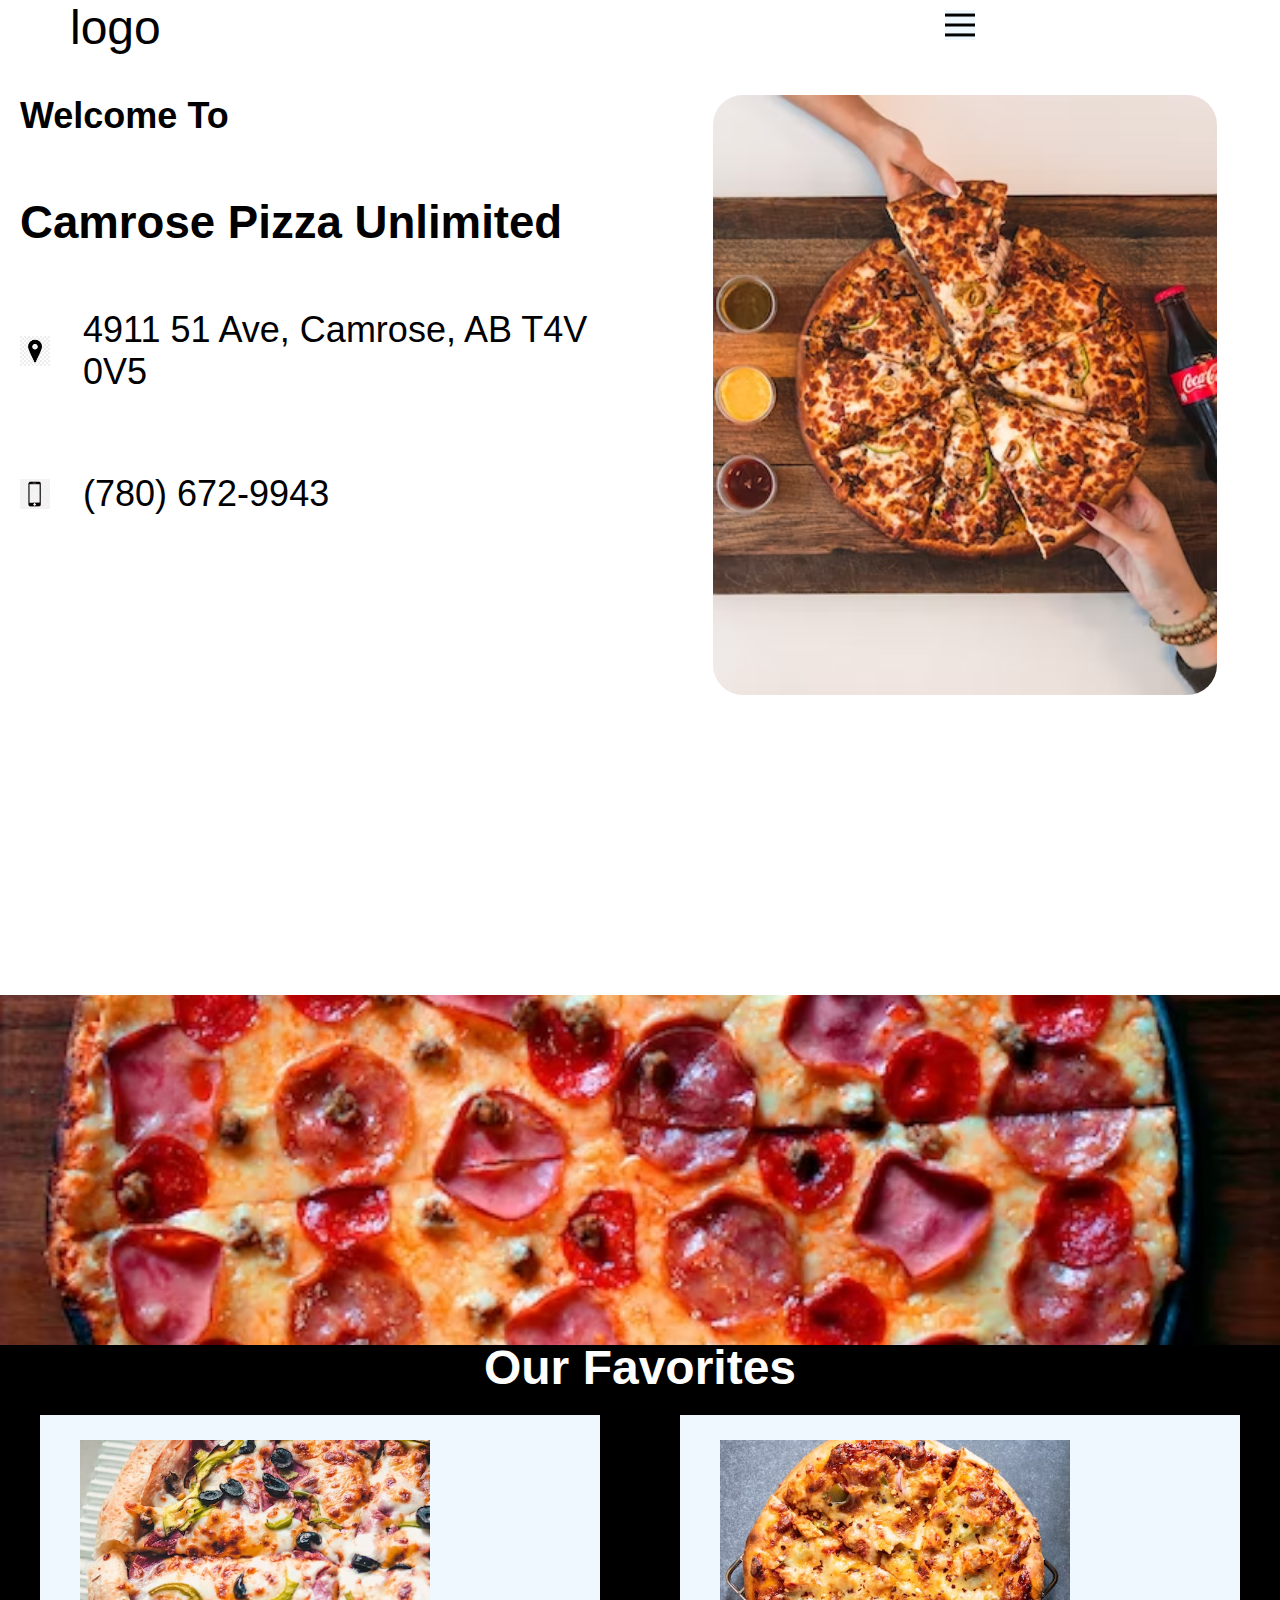
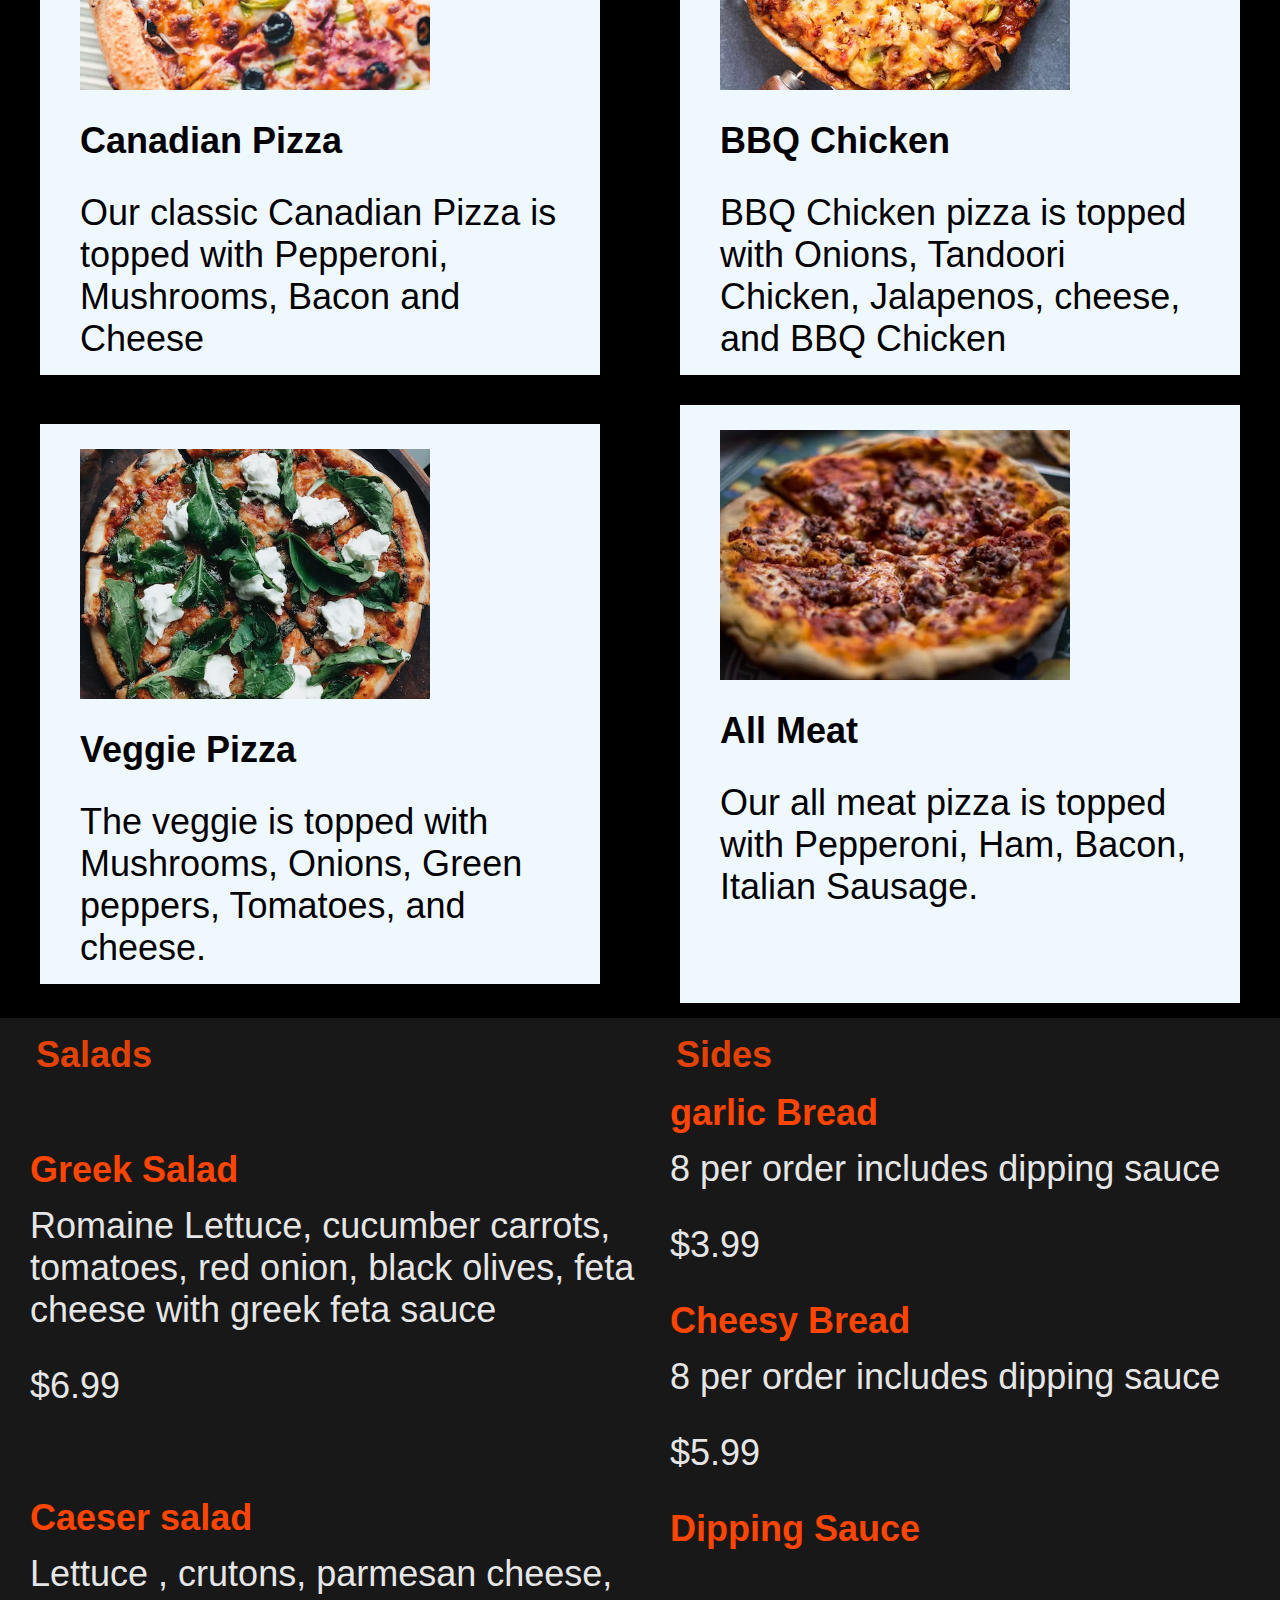
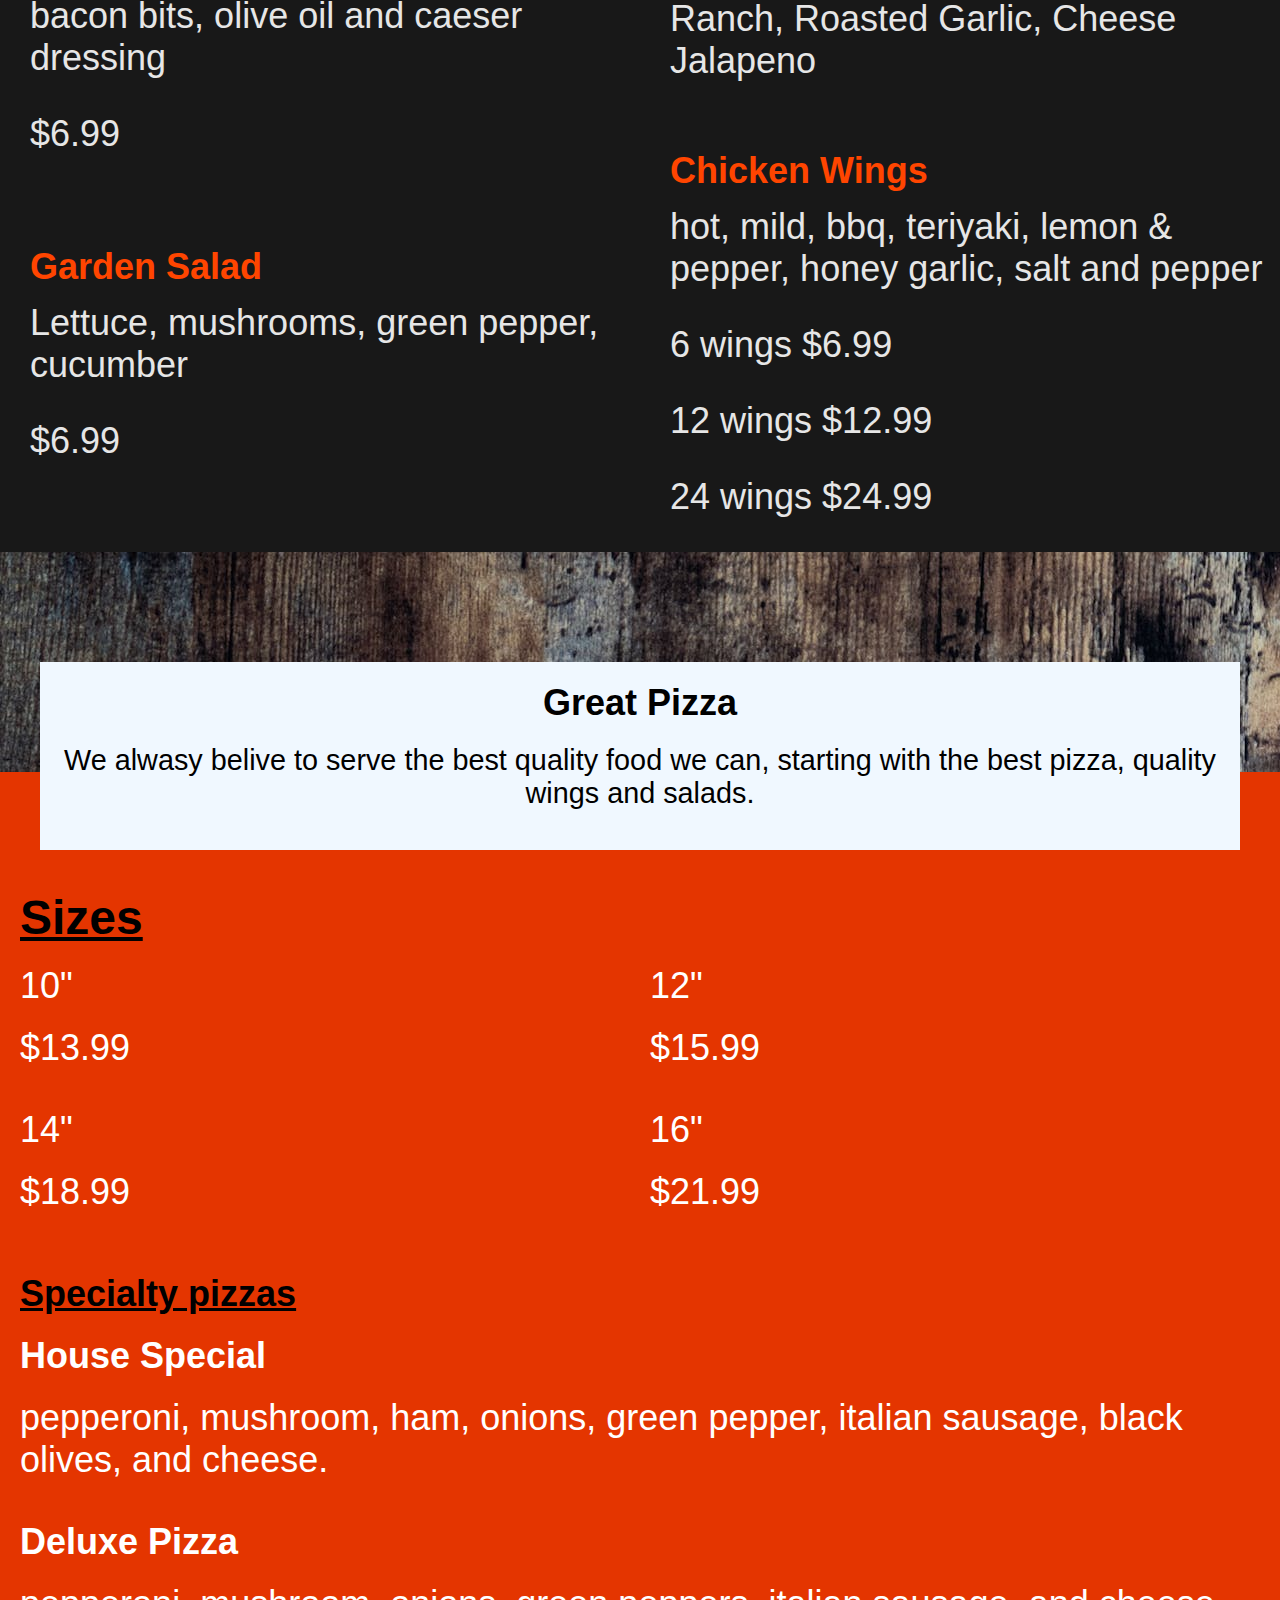
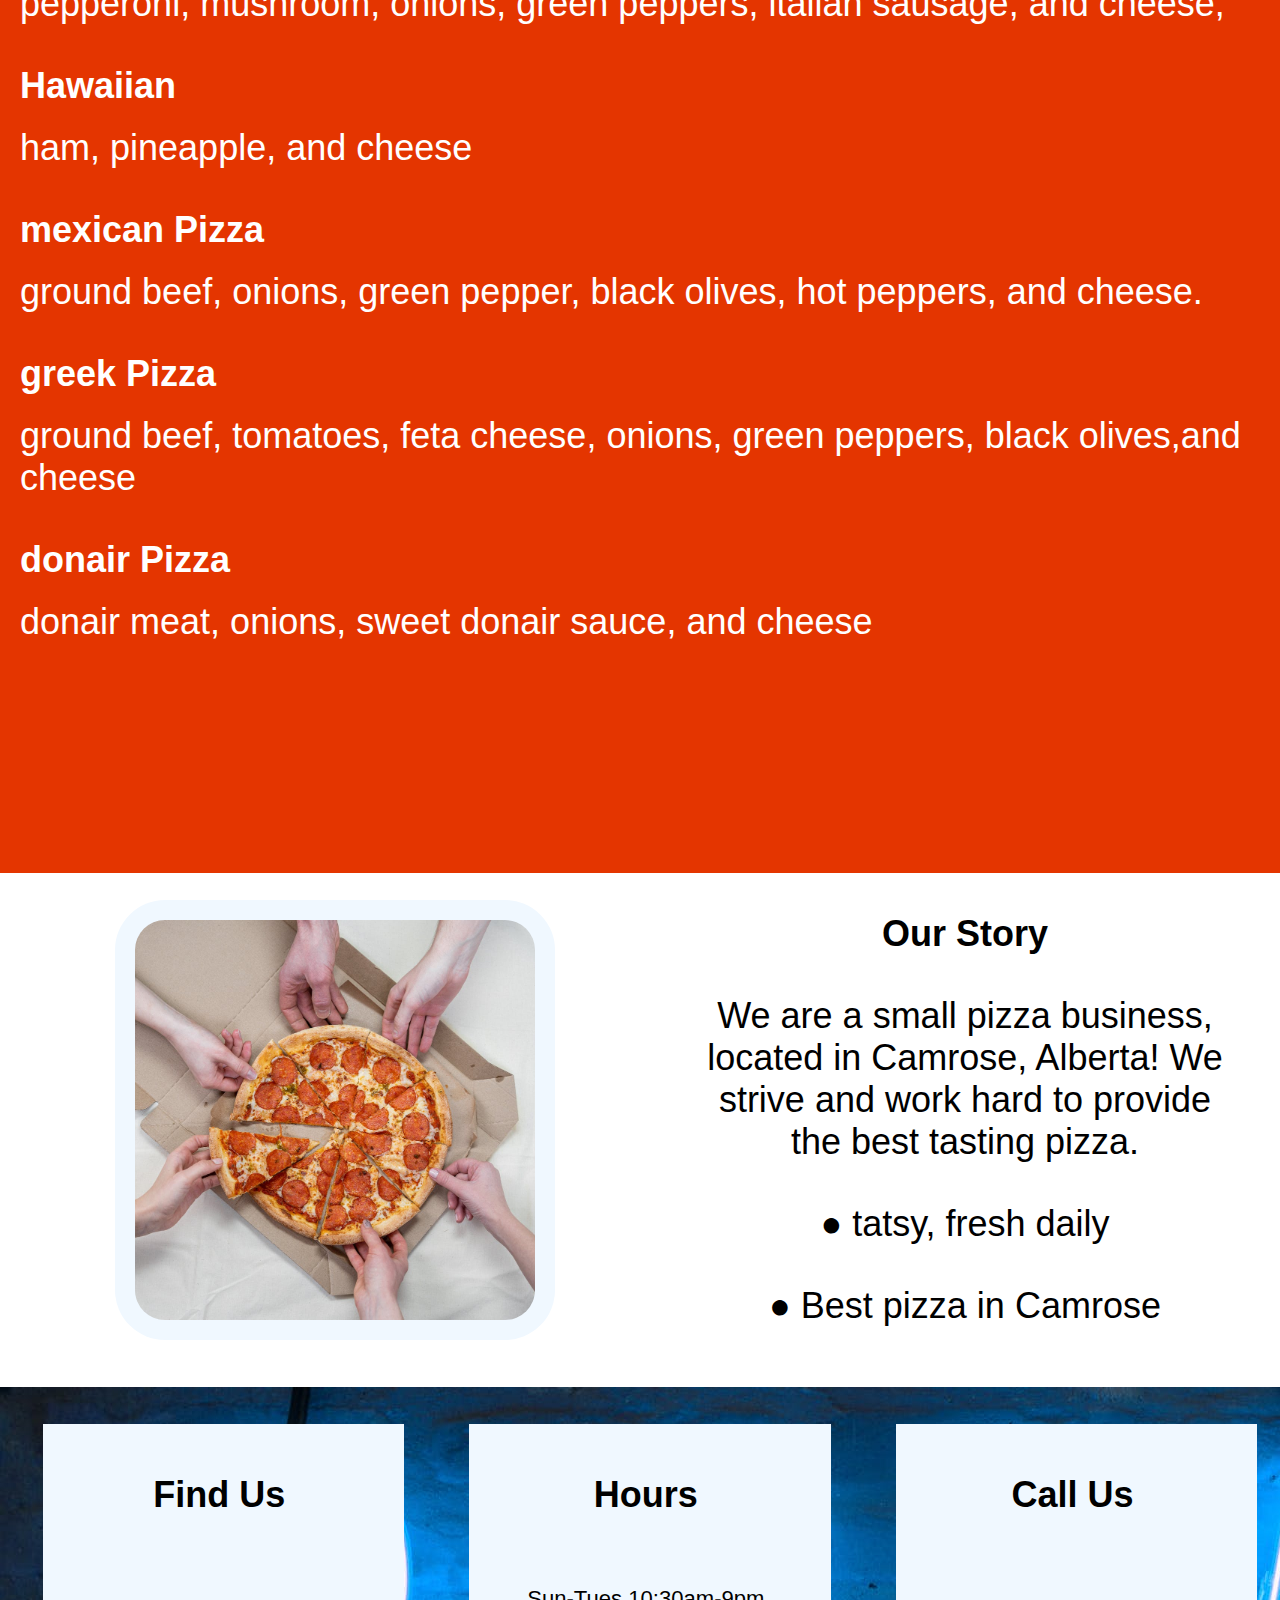
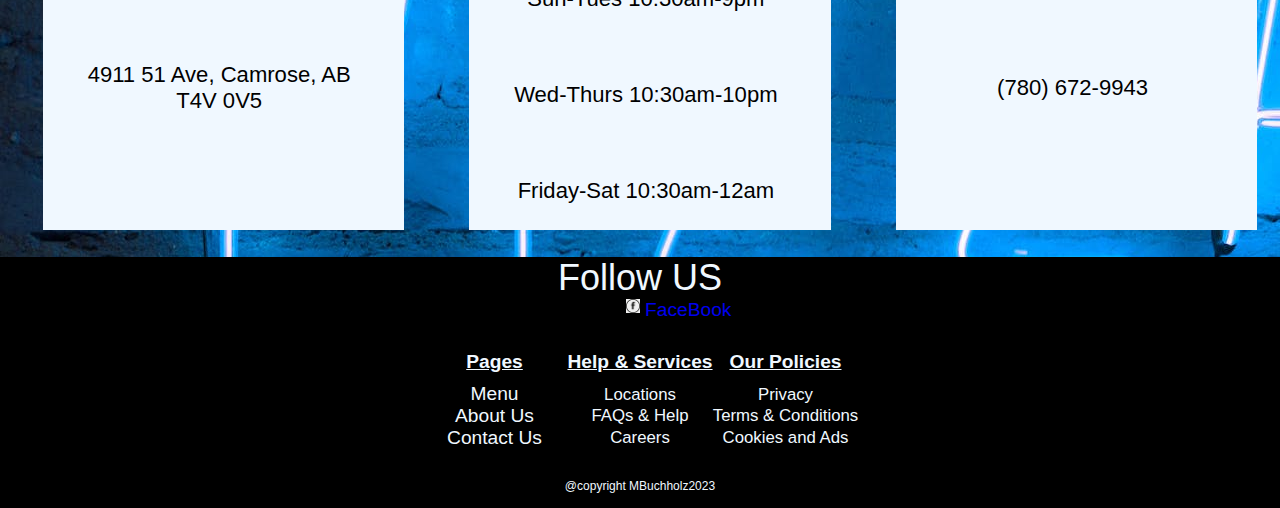
<file: index.html>
<!DOCTYPE html>
<html lang=en>

<head>
    <meta charset=UTF-8>
    <meta http-equiv=X-UA-Compatible content=IE=edge>
    <meta name=viewport content=width=device-width, initial-scale=1.0>
    <title>Camrose Pizza Unlimited</title>
    <link rel="stylesheet" href="/css/style.css">
    <meta name="author" content="Mark Buchholz">
    <meta name="keywords" content="pizza, camrose, wings, salads, tastey, good, best, garlic bread, cheesy bread">
    <meta name="description" content="A website that is used to sell/advertise pizza for the consumer">
    <meta name="og:Url" content="">
    <meta name="og:Description" content="A website that is used to sell/advertise pizza for the consumer">
    <meta name="og:title" content="Camrose Pizza Unlimited">
    <meta name="og:img" content="https://scontent.fyxd2-1.fna.fbcdn.net/v/t39.30808-6/282113444_8244996725526277_8849531179681571148_n.jpg?stp=c0.43.522.272a_dst-jpg_p403x403&_nc_cat=111&ccb=1-7&_nc_sid=e3f864&_nc_ohc=-JDfx26cBUUAX-d1t50&_nc_ht=scontent.fyxd2-1.fna&oh=00_AfAYW4Muo6k0wJmnTuXPycDUoxlSAteGXgaUmhnP9ereWw&oe=6412247C">
    <meta name="og:type" content="article">
</head>

<body>
    <header id="topheader">
        <input type="radio" name="menu" id="menu_open" class="menu_radio_button">
        <input type="radio" name="menu" id="menu_close" class="menu_radio_button">
        <p id="logo">logo</p>
        <label for="menu_open">
            <img id="menu" src="/images/menu.svg" alt="menu img" class="hoverable">
        </label>
        <section id="mobile_menu">
            <div id="menu_header">
                <img id="menu" src="/images/menu.svg" alt="menu img">
                <label for="menu_close">
                    <img src="/images/exitmenu.jpg" alt="menu exit X" class="hoverable">
                </label>
            </div>
            <a href="/pages/about.html">About</a>
            <a href="/pages/contact.html">Contact</a>
            <a href="/pages/products.html">Products</a>
        </section>
    </header>
    <main>
        <section id="welcome">
            <article id="info_par">
                <h6>Welcome To</h6>
                <h2>Camrose Pizza Unlimited</h2>
                <div id="ping_loc">
                    <img src="/images/ping img.png" alt="a ping img ">
                    <p>4911 51 Ave, Camrose, AB T4V 0V5</p>
                </div>

                <div id="phone_number">
                    <img src="/images/phone img.jfif" alt="picture of a phone">
                    <p>(780) 672-9943</p>
                </div>

            </article>
            <article id="tbd_img">
                <img id="filler_img" src="/images/ppl and pizza.avif" alt="person taking slice of pizza">

            </article>
        </section>
        <div id="pizzamenu_header">
            <img id="fullpic_piz" src="/images/full pizza.avif" alt="top down picture of a peperoni pizza">
            <h1 id="menu_name">Our Favorites</h1>
        </div>
        <section id="pizza_menu">
            <article class="can_piz">
                <img src="/images/canadianpizza" alt="picture of canadian style pizza">
                <h2>Canadian Pizza</h2>
                <p>Our classic Canadian Pizza is topped with Pepperoni, Mushrooms, Bacon and Cheese</p>
            </article>
            <article class="BBQ_Ch">
                <img src="/images/notbbq but will work.avif" alt="picture of bbq style pizza">
                <h2>BBQ Chicken</h2>
                <p>BBQ Chicken pizza is topped with Onions, Tandoori Chicken, Jalapenos, cheese, and BBQ Chicken</p>
            </article>
            <article class="Veg_Piz">
                <img src="/images/veggie.avif" alt="picture of veggie style pizza">
                <h2>Veggie Pizza</h2>
                <p>The veggie is topped with Mushrooms, Onions, Green peppers, Tomatoes, and cheese.</p>
            </article>
            <article class="Meat_Piz" id="allmeat">
                <img src="/images/meat pizza.avif" alt="picture of all meat style pizza">
                <h2>All Meat</h2>
                <p>Our all meat pizza is topped with Pepperoni, Ham, Bacon, Italian Sausage.</p>
            </article>
        </section>
        <section id="specialties">
            <article id="salads">
                <h2>Salads</h2>
                <div>
                    <h4>Greek Salad</h4>
                    <p>Romaine Lettuce, cucumber carrots, tomatoes, red onion, black olives, feta cheese with greek feta
                        sauce</p>
                    <p>$6.99</p>
                </div>
                <div>
                    <h4>Caeser salad</h4>
                    <p>Lettuce , crutons, parmesan cheese, bacon bits, olive oil and caeser dressing</p>
                    <p>$6.99</p>
                </div>
                <div>
                    <h4>Garden Salad</h4>
                    <p>Lettuce, mushrooms, green pepper, cucumber</p>
                    <p>$6.99</p>
                </div>

            </article>
            <article id="wings">
                <h2>Sides</h2>
                <div>
                    <h4>garlic Bread</h4>
                    <p>8 per order includes dipping sauce</p>
                    <P>$3.99</P>
                </div>
                <div>
                    <h4>Cheesy Bread</h4>
                    <p>8 per order includes dipping sauce</p>
                    <P>$5.99</P>
                </div>
                <div>
                    <h4>Dipping Sauce</h4>
                    <p>
                    <p>Ranch, Roasted Garlic, Cheese Jalapeno</p>
                    </p>
                </div>
                <div>
                    <h4>Chicken Wings</h4>
                    <p>hot, mild, bbq, teriyaki, lemon & pepper, honey garlic, salt and pepper</p>
                    <p>6 wings $6.99</p>
                    <p>12 wings $12.99</p>
                    <p>24 wings $24.99</p>
                </div>

            </article>
        </section>
        <section id="Great_Pizza">
            <article id="gp_background">

            </article>
            <article id="gp_para">
                <h4>Great Pizza</h4>
                <p>We alwasy belive to serve the best quality food we can, starting with the best pizza, quality wings
                    and salads.</p>
            </article>
            <section id="menu_main">
                <h2 id="menusizes_title">Sizes</h2>
                <article id="pizza_sizes">

                    <div>
                        <p class="size_mm">10"</p>
                        <p>$13.99</p>
                    </div>
                    <div>
                        <p class="size_mm">12"</p>
                        <p>$15.99</p>
                    </div>
                    <div>
                        <p class="size_mm">14"</p>
                        <p>$18.99</p>
                    </div>
                    <div>
                        <p class="size_mm">16"</p>
                        <p>$21.99</p>
                    </div>
                </article>
                <article id="Specialty">
                    <h2>Specialty pizzas</h2>
                    <div>
                        <h4>House Special</h4>
                        <p>pepperoni, mushroom, ham, onions, green pepper, italian sausage, black olives, and cheese.
                        </p>
                    </div>
                    <div>
                        <h4>Deluxe Pizza</h4>
                        <p>pepperoni, mushroom, onions, green peppers, italian sausage, and cheese,</p>
                    </div>
                    <div>
                        <h4>Hawaiian</h4>
                        <p>ham, pineapple, and cheese</p>
                    </div>
                    <div>
                        <h4>mexican Pizza</h4>
                        <p>ground beef, onions, green pepper, black olives, hot peppers, and cheese.</p>
                    </div>
                    <div>
                        <h4>greek Pizza</h4>
                        <p>ground beef, tomatoes, feta cheese, onions, green peppers, black olives,and cheese</p>
                    </div>
                    <div>
                        <h4>donair Pizza</h4>
                        <p>donair meat, onions, sweet donair sauce, and cheese</p>
                    </div>
                </article>
            </section>

        </section>
        <section id="story_sec">
            <img id="aboutus_img" src="/images/aboutus_img.jpeg" alt="picture of a pizza">
            <article>
                <h4>Our Story</h4>
                <p>We are a small pizza business, located in Camrose, Alberta! We strive and work hard to provide the best tasting pizza.
                </p>
                <p>● tatsy, fresh daily</p>
                <p>● Best pizza in Camrose</p>
            </article>
        </section>
        <section id="information">
            <article>
                <h6>Find Us</h6>
                <p>4911 51 Ave, Camrose, AB T4V 0V5</p>
            </article>
            <article>
                <h6>Hours</h6>
                <p>Sun-Tues 10:30am-9pm</p>
                <p>Wed-Thurs 10:30am-10pm</p>
                <p>Friday-Sat 10:30am-12am</p>
            </article>
            <article>
                <h6>Call Us</h6>
                <p>(780) 672-9943</p>
            </article>
        </section>
    </main>
    <footer>
        <section id="media_linkslogos">
            <p>Follow US</p>
            <div class="media_footer">
                <img id="facebook" src="/images/facebook.png">
                <a href="https://www.facebook.com/camerose.piza/">FaceBook</a>
            </div>
        </section>
        <section id="footer_info">
            <div class="pages_foot">
                <h5>Pages</h5>
                <a href="/pages/products.html"> Menu</a>
                <a href="/pages/about.html">About Us</a>
                <a href="/pages/contact.html">Contact Us</a>
            </div>
            <div class="services">
                <h5>Help & Services</h5>
                <p>Locations</p>
                <p>FAQs & Help</p>
                <p>Careers</p>
            </div>
            <div class="policies">
                <h5>Our Policies</h5>
                <P>Privacy</P>
                <p>Terms & Conditions</p>
                <p>Cookies and Ads</p>
            </div>
        </section>
        <section id="otherfooter_info">
            @copyright MBuchholz2023
        </section>
    </footer>
</body>

</html>
</file>
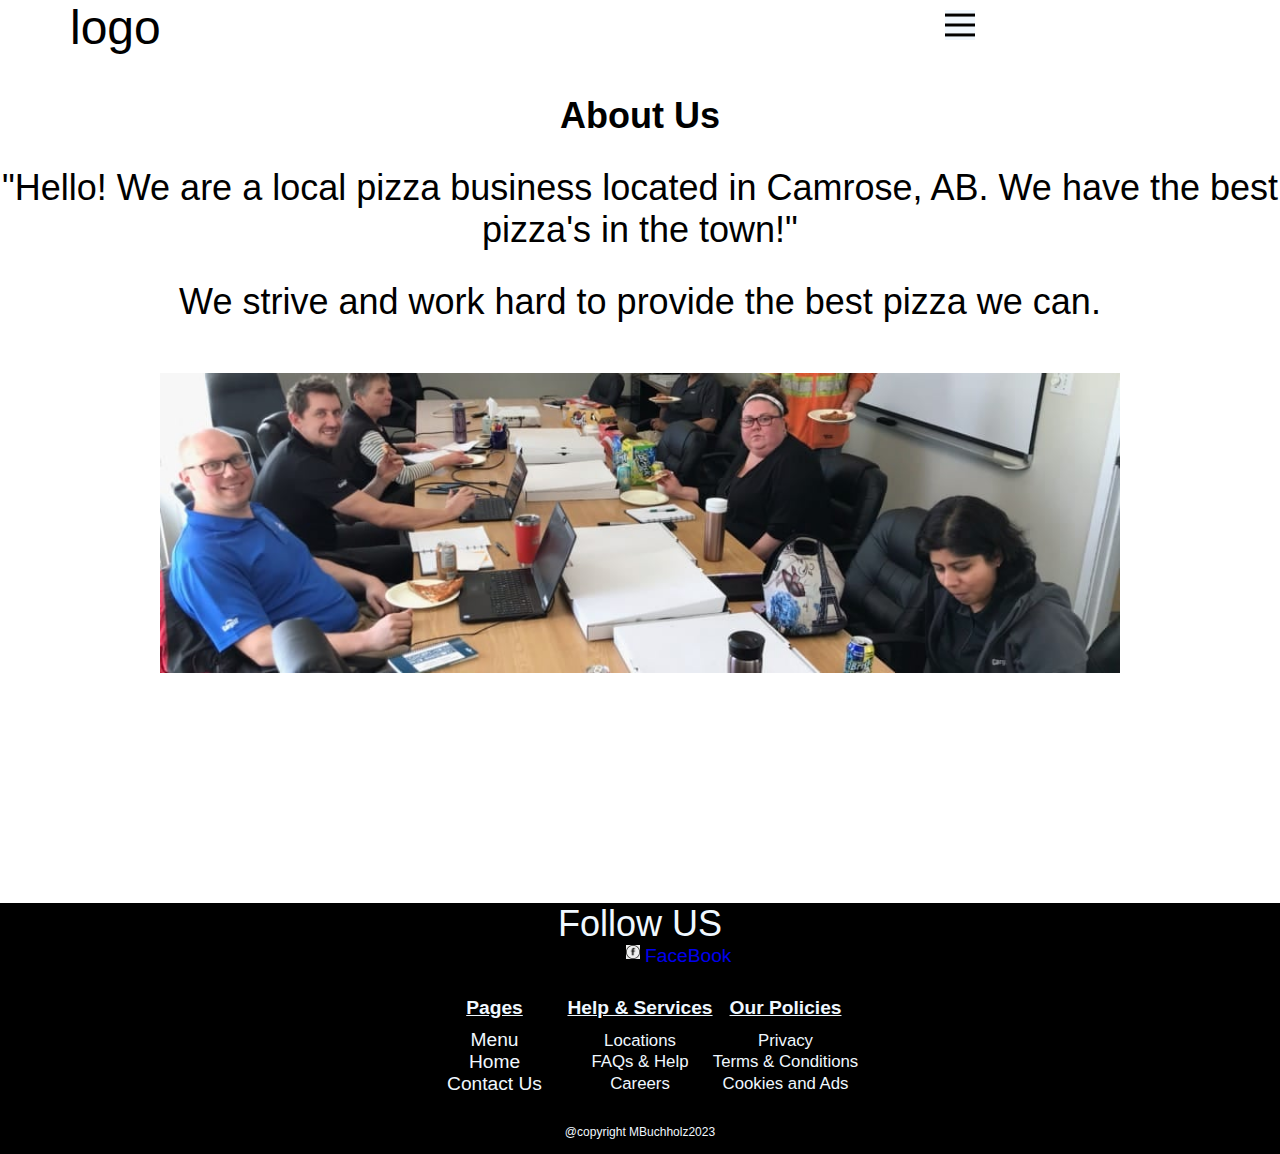
<file: pages/about.html>
<!DOCTYPE html>
<html lang="en">

<head>
    <meta charset="UTF-8">
    <meta http-equiv="X-UA-Compatible" content="IE=edge">
    <meta name="viewport" content="width=device-width, initial-scale=1.0">
    <title>Camrose Pizza About</title>
    <link rel="stylesheet" href="/css/style.css">
    <meta name="author" content="Mark Buchholz">
    <meta name="keywords" content="pizza, camrose, tastey, good, best, alberta, canada, hours, local, best, town">
    <meta name="description" content="The about page for camrose pizza unlimited">
    <meta name="og:Url" content="">
    <meta name="og:Description" content="The about page for camrose pizza unlimited">
    <meta name="og:title" content="About Camrose Pizza Unlimited">
    <meta name="og:img"
        content="https://scontent.fyxd2-1.fna.fbcdn.net/v/t39.30808-6/282113444_8244996725526277_8849531179681571148_n.jpg?stp=c0.43.522.272a_dst-jpg_p403x403&_nc_cat=111&ccb=1-7&_nc_sid=e3f864&_nc_ohc=-JDfx26cBUUAX-d1t50&_nc_ht=scontent.fyxd2-1.fna&oh=00_AfAYW4Muo6k0wJmnTuXPycDUoxlSAteGXgaUmhnP9ereWw&oe=6412247C">
    <meta name="og:type" content="article">
</head>

<body>
    <header id="topheader">
        <input type="radio" name="menu" id="menu_open" class="menu_radio_button">
        <input type="radio" name="menu" id="menu_close" class="menu_radio_button">
        <p id="logo">logo</p>
        <label for="menu_open">
            <img id="menu" src="/images/menu.svg" alt="menu img" class="hoverable">
        </label>
        <section id="mobile_menu">
            <div id="menu_header">
                <img id="menu" src="/images/menu.svg" alt="menu img">
                <label for="menu_close">
                    <img src="/images/exitmenu.jpg" alt="menu exit X" class="hoverable">
                </label>
            </div>
            <a href="/index.html">Home</a>
            <a href="/pages/contact.html">Contact</a>
            <a href="/pages/products.html">Products</a>
        </section>
    </header>
    <main id="aboutus_main">
        <section id="about_text">
            <h2>About Us</h2>
            <p>"Hello! We are a local pizza business located in Camrose, AB. We have the best pizza's in the town!"</p>
            <p>We strive and work hard to provide the best
                pizza we can.</p>
        </section>
        <section id="staff_img">
            <img src="/images/camrosepizzastaff.jpg" alt="a picture of people around a table">
        </section>
        <section>
            <iframe src="https://www.youtube.com/embed/OOQUUyCRtiE" title="YouTube video player" frameborder="0" allow="accelerometer; autoplay; clipboard-write; encrypted-media; gyroscope; picture-in-picture; web-share" allowfullscreen></iframe>
        </section>
    </main>
    <footer>
        <section id="media_linkslogos">
            <p>Follow US</p>
            <div class="media_footer">
                <img id="facebook" src="/images/facebook.png">
                <a href="https://www.facebook.com/camerose.piza/">FaceBook</a>
            </div>
        </section>
        <section id="footer_info">
            <div class="pages_foot">
                <h5>Pages</h5>
                <a href="/pages/products.html"> Menu</a>
                <a href="/index.html">Home</a>
                <a href="/pages/contact.html">Contact Us</a>
            </div>
            <div class="services">
                <h5>Help & Services</h5>
                <p>Locations</p>
                <p>FAQs & Help</p>
                <p>Careers</p>
            </div>
            <div class="policies">
                <h5>Our Policies</h5>
                <P>Privacy</P>
                <p>Terms & Conditions</p>
                <p>Cookies and Ads</p>
            </div>
        </section>
        <section id="otherfooter_info">
            @copyright MBuchholz2023
        </section>
    </footer>
</body>

</html>
</file>
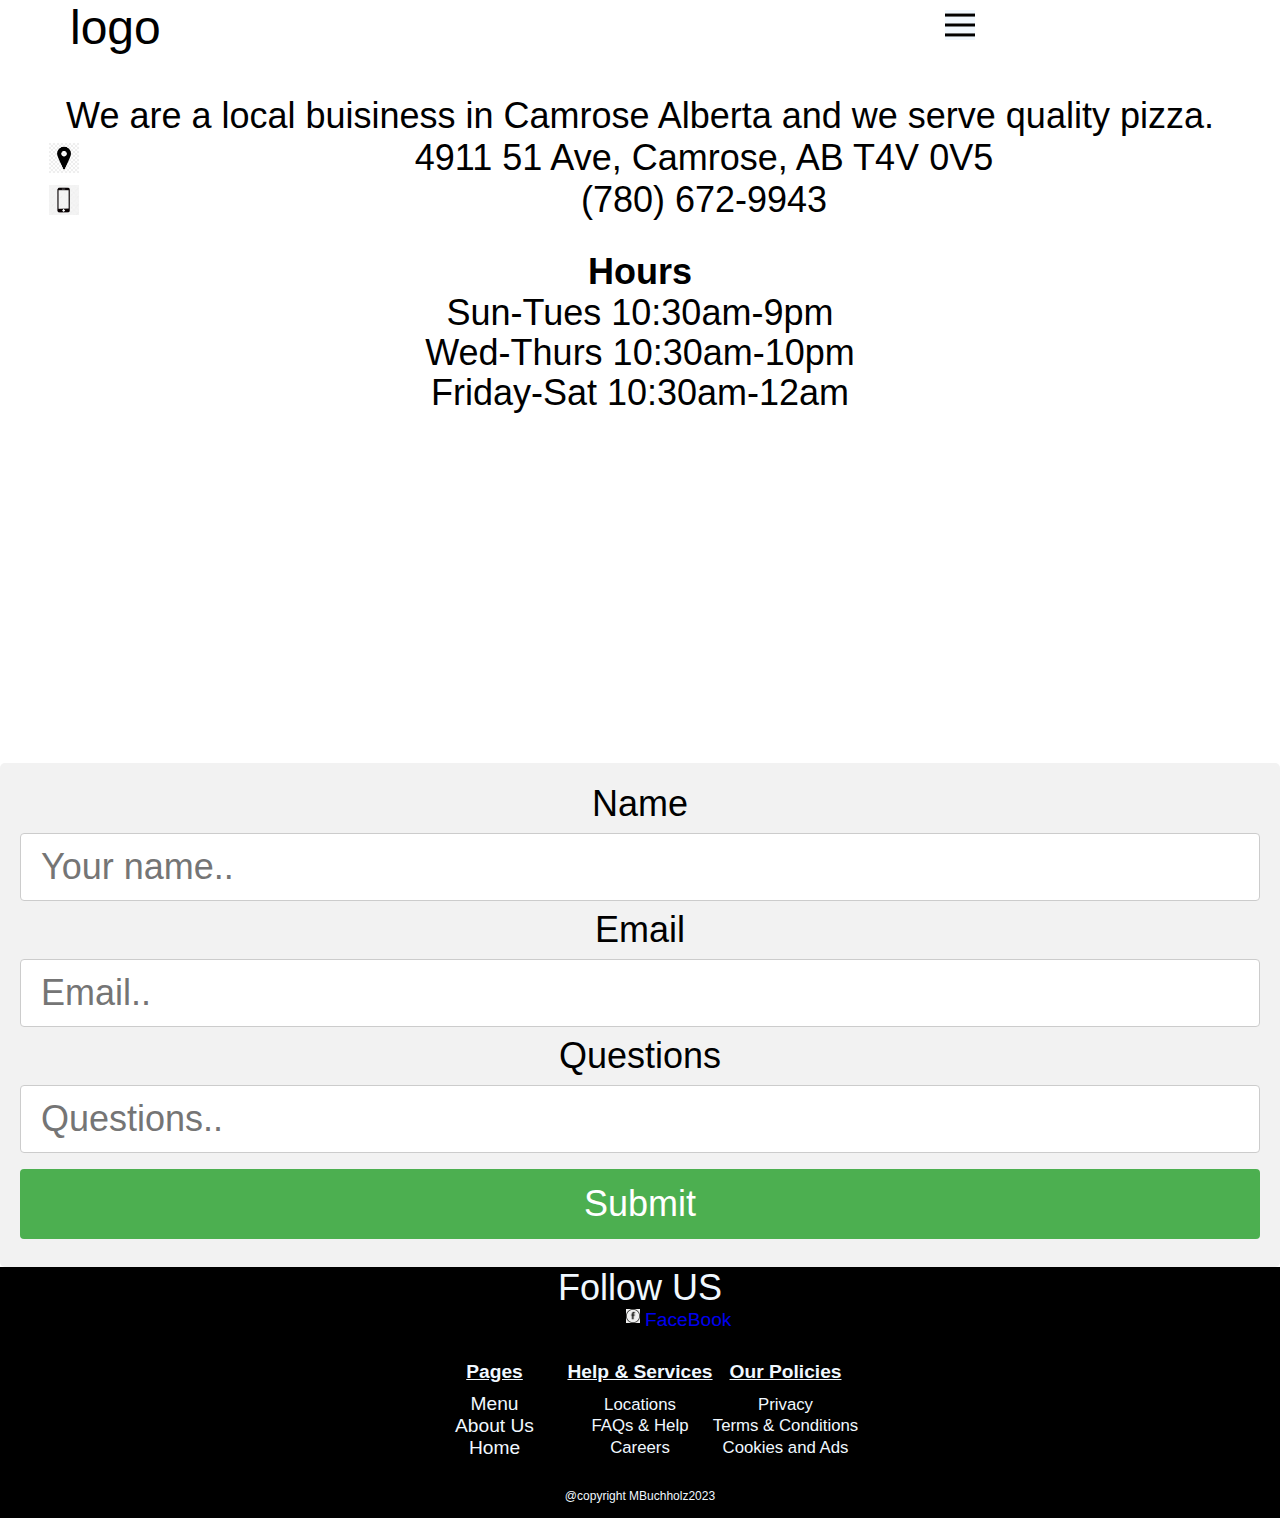
<file: pages/contact.html>
<!DOCTYPE html>
<html lang="en">

<head>
    <meta charset="UTF-8">
    <meta http-equiv="X-UA-Compatible" content="IE=edge">
    <meta name="viewport" content="width=device-width, initial-scale=1.0">
    <title>Camrose Pizza contacts</title>
    <link rel="stylesheet" href="/css/style.css">
    <meta name="author" content="Mark Buchholz">
    <meta name="keywords" content="pizza, camrose, tastey, good, best, alberta, canada, hours">
    <meta name="description" content="The contact page for camrose pizza unlimited">
    <meta name="og:Url" content="">
    <meta name="og:Description" content="The contact page for camrose pizza unlimited">
    <meta name="og:title" content="Contact Camrose Pizza Unlimited">
    <meta name="og:img"
        content="https://scontent.fyxd2-1.fna.fbcdn.net/v/t39.30808-6/282113444_8244996725526277_8849531179681571148_n.jpg?stp=c0.43.522.272a_dst-jpg_p403x403&_nc_cat=111&ccb=1-7&_nc_sid=e3f864&_nc_ohc=-JDfx26cBUUAX-d1t50&_nc_ht=scontent.fyxd2-1.fna&oh=00_AfAYW4Muo6k0wJmnTuXPycDUoxlSAteGXgaUmhnP9ereWw&oe=6412247C">
    <meta name="og:type" content="article">
</head>

<body>
    <header id="topheader">
        <input type="radio" name="menu" id="menu_open" class="menu_radio_button">
        <input type="radio" name="menu" id="menu_close" class="menu_radio_button">
        <p id="logo">logo</p>
        <label for="menu_open">
            <img id="menu" src="/images/menu.svg" alt="menu img" class="hoverable">
        </label>
        <section id="mobile_menu">
            <div id="menu_header">
                <img id="menu" src="/images/menu.svg" alt="menu img">
                <label for="menu_close">
                    <img src="/images/exitmenu.jpg" alt="menu exit X" class="hoverable">
                </label>
            </div>
            <a href="/pages/about.html">About</a>
            <a href="/index.html">Home</a>
            <a href="/pages/products.html">Products</a>
        </section>
    </header>
    <main id="conpage">
        <p>We are a local buisiness in Camrose Alberta and we serve quality pizza.</p>
        <div id="ping_loc_conpage">
            <img src="/images/ping img.png" alt="a ping img ">
            <p>4911 51 Ave, Camrose, AB T4V 0V5</p>
        </div>

        <div id="phone_number_conpage">
            <img src="/images/phone img.jfif" alt="picture of a phone">
            <p>(780) 672-9943</p>
        </div>
        <article id="contact_hours">
            <h4>Hours</h4>
            <p>Sun-Tues 10:30am-9pm</p>
            <p>Wed-Thurs 10:30am-10pm</p>
            <p>Friday-Sat 10:30am-12am</p>
        </article>
        
        <nav id="google_maps">
            <iframe
                src="https://www.google.com/maps/embed?pb=!1m14!1m8!1m3!1d6787.709262073621!2d-112.82374245193685!3d53.02364138021979!3m2!1i1024!2i768!4f13.1!3m3!1m2!1s0x530abbc3ed12ec7f%3A0xd2c3b9cad6a494ed!2sCamrose%20Pizza%20Unlimited!5e0!3m2!1sen!2sca!4v1678550905260!5m2!1sen!2sca"
                width="600" height="450" style="border:0;" allowfullscreen="" loading="lazy"
                referrerpolicy="no-referrer-when-downgrade"></iframe>
        </nav>
        <section id="personal_info">
            <form action="/action_page.php">
                <div>
                    <label for="fname">Name</label>
                    <input type="text" id="fname" name="firstname" placeholder="Your name..">
                </div>
                <div>
                    <label for="lname">Email</label>
                    <input type="text" id="lname" name="lastname" placeholder="Email..">
                </div>
                <div>
                    <label for="fname">Questions</label>
                    <input type="text" id="fname" name="firstname" placeholder="Questions..">
                    <input type="submit" value="Submit">
                </div>
            </form>
        </section>
    </main>
    <footer>
        <section id="media_linkslogos">
            <p>Follow US</p>
            <div class="media_footer">
                <img id="facebook" src="/images/facebook.png">
                <a href="https://www.facebook.com/camerose.piza/">FaceBook</a>
            </div>
        </section>
        <section id="footer_info">
            <div class="pages_foot">
                <h5>Pages</h5>
                <a href="/pages/products.html"> Menu</a>
                <a href="/pages/about.html">About Us</a>
                <a href="/index.html">Home</a>
            </div>
            <div class="services">
                <h5>Help & Services</h5>
                <p>Locations</p>
                <p>FAQs & Help</p>
                <p>Careers</p>
            </div>
            <div class="policies">
                <h5>Our Policies</h5>
                <P>Privacy</P>
                <p>Terms & Conditions</p>
                <p>Cookies and Ads</p>
            </div>
        </section>
        <section id="otherfooter_info">
            @copyright MBuchholz2023
        </section>
    </footer>
</body>

</html>
</file>
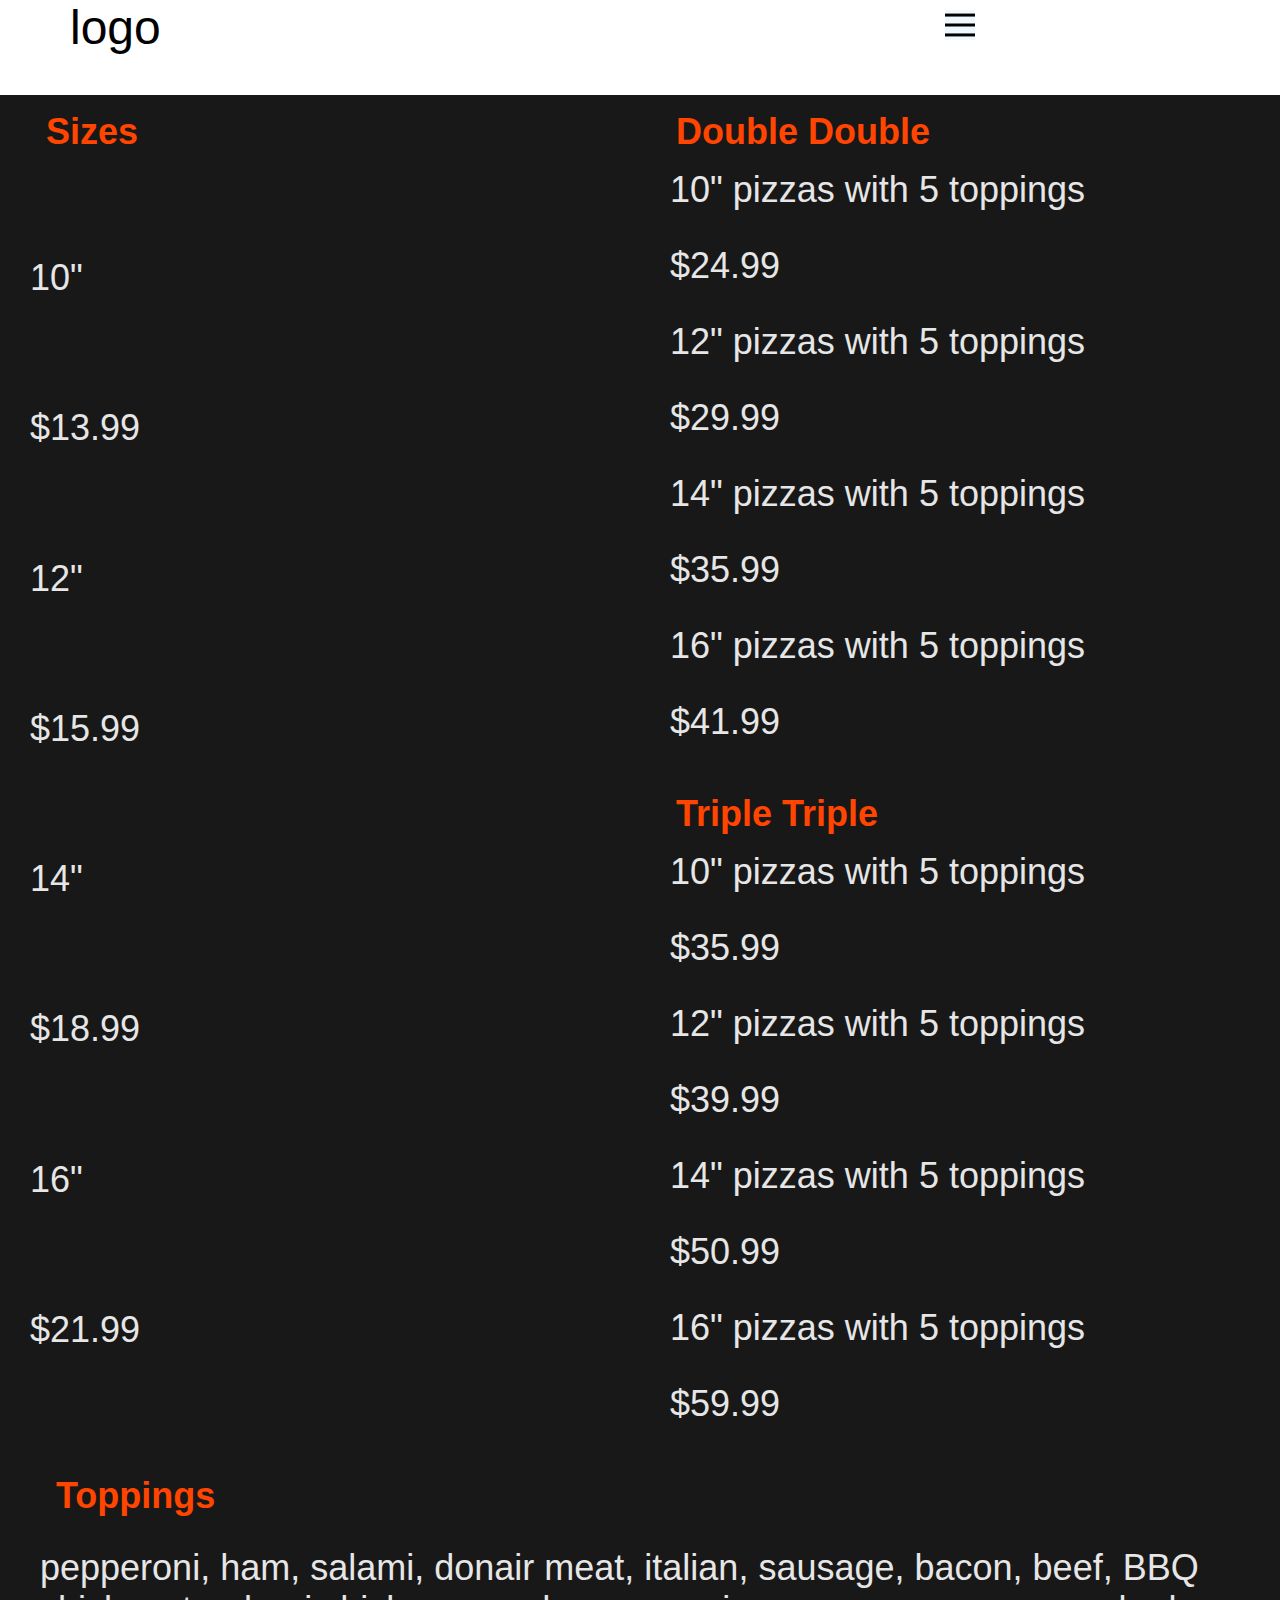
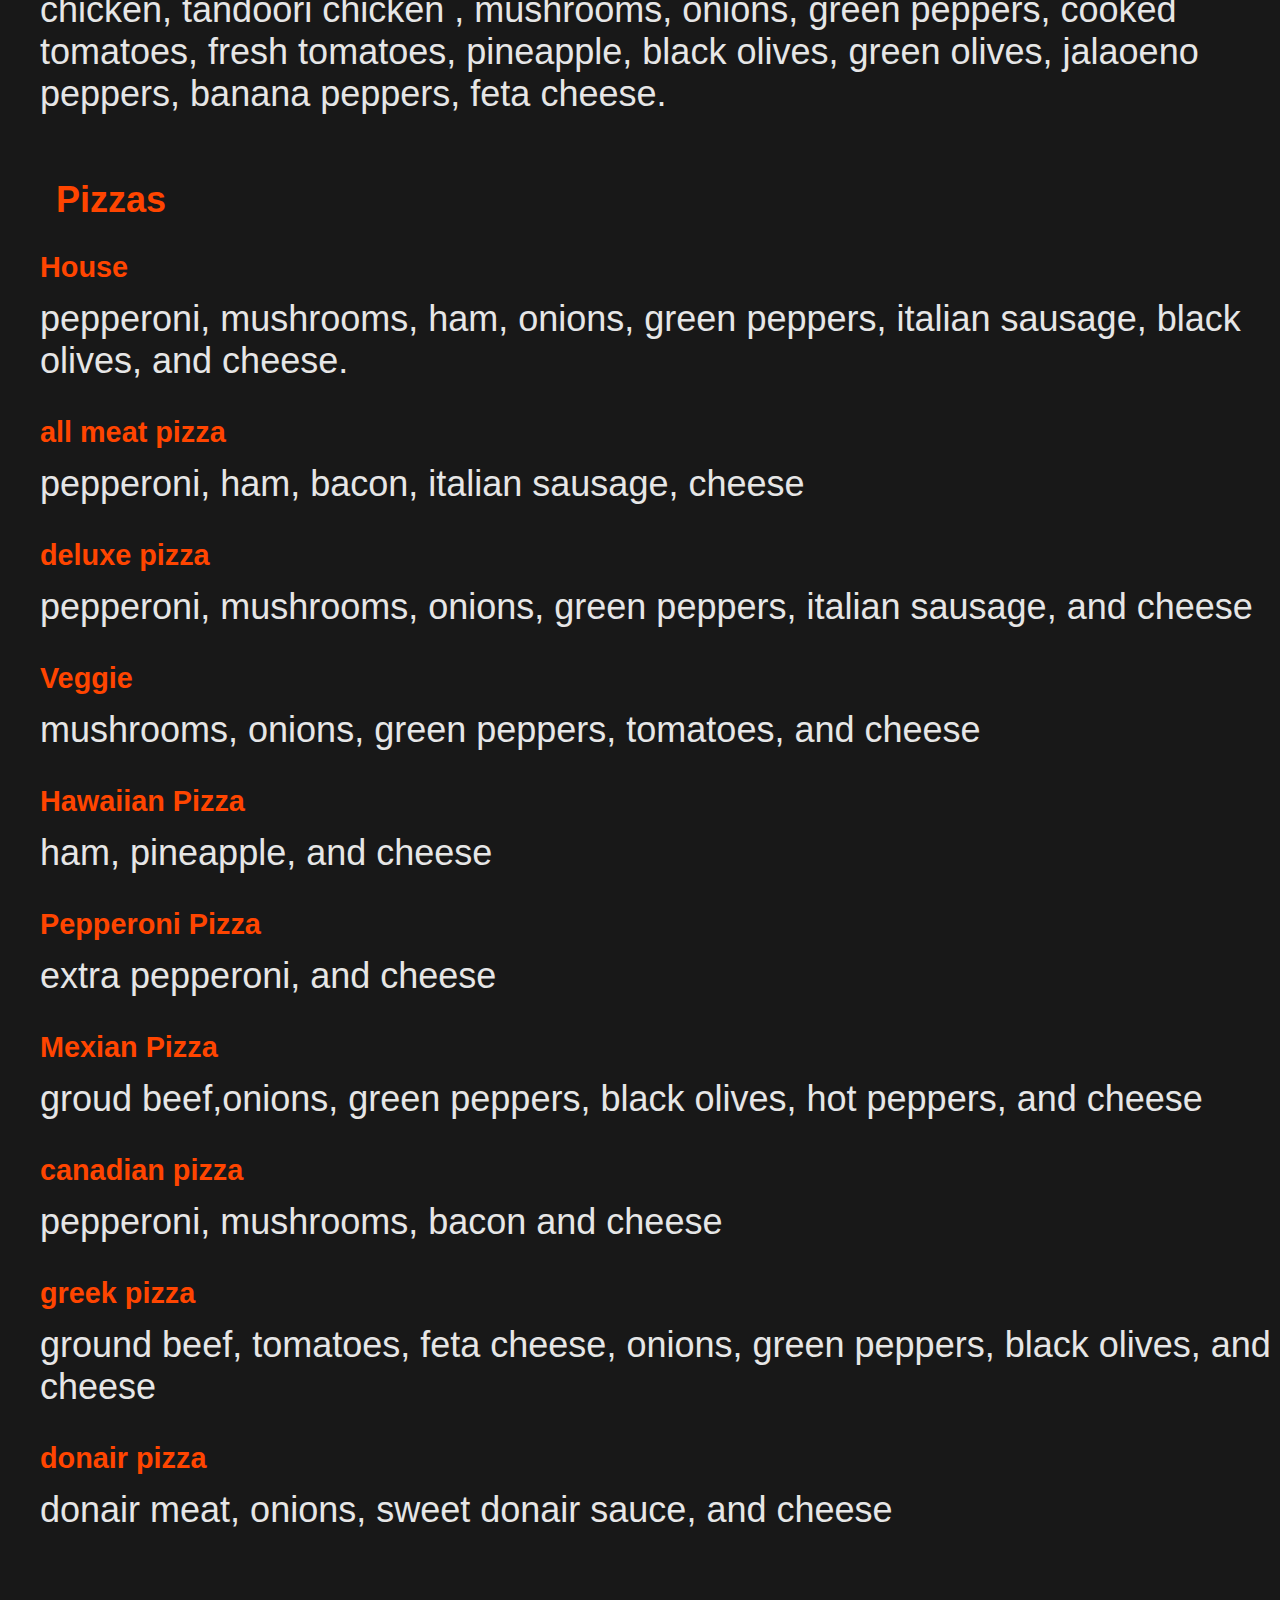
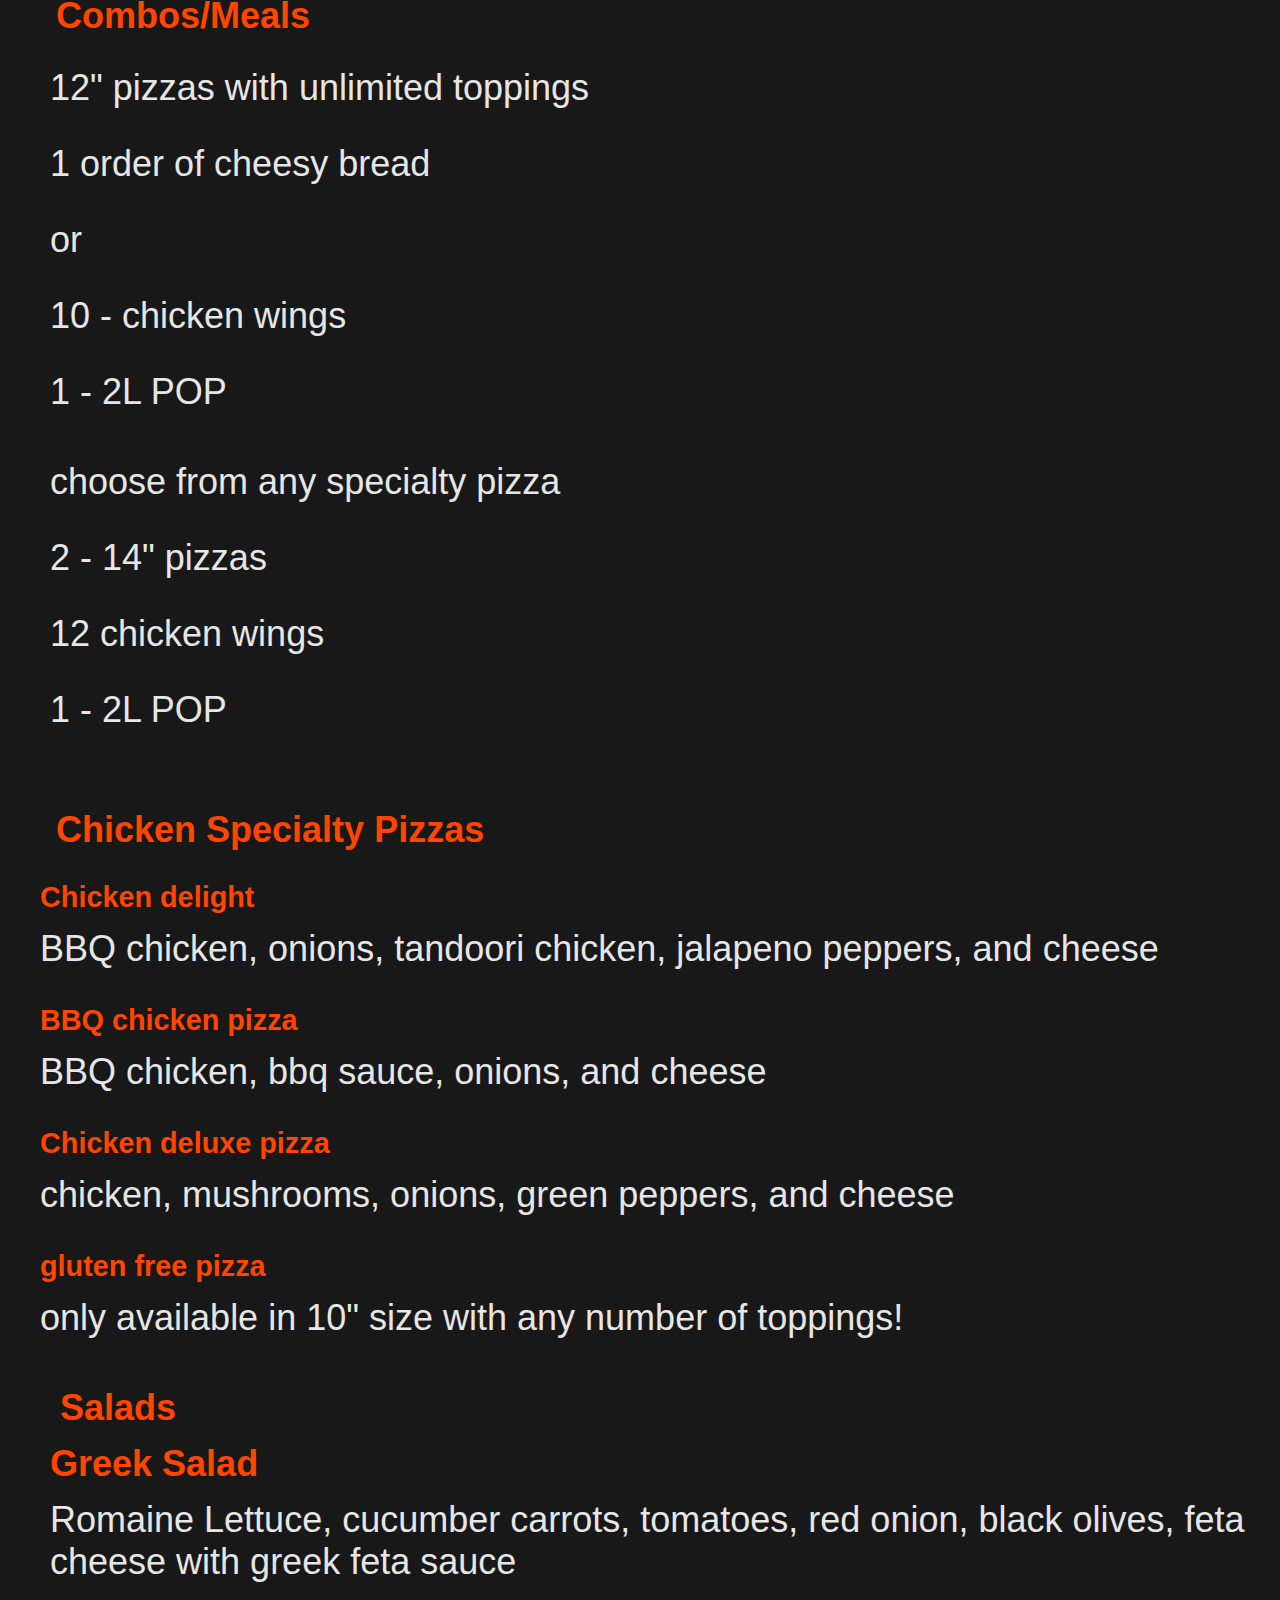
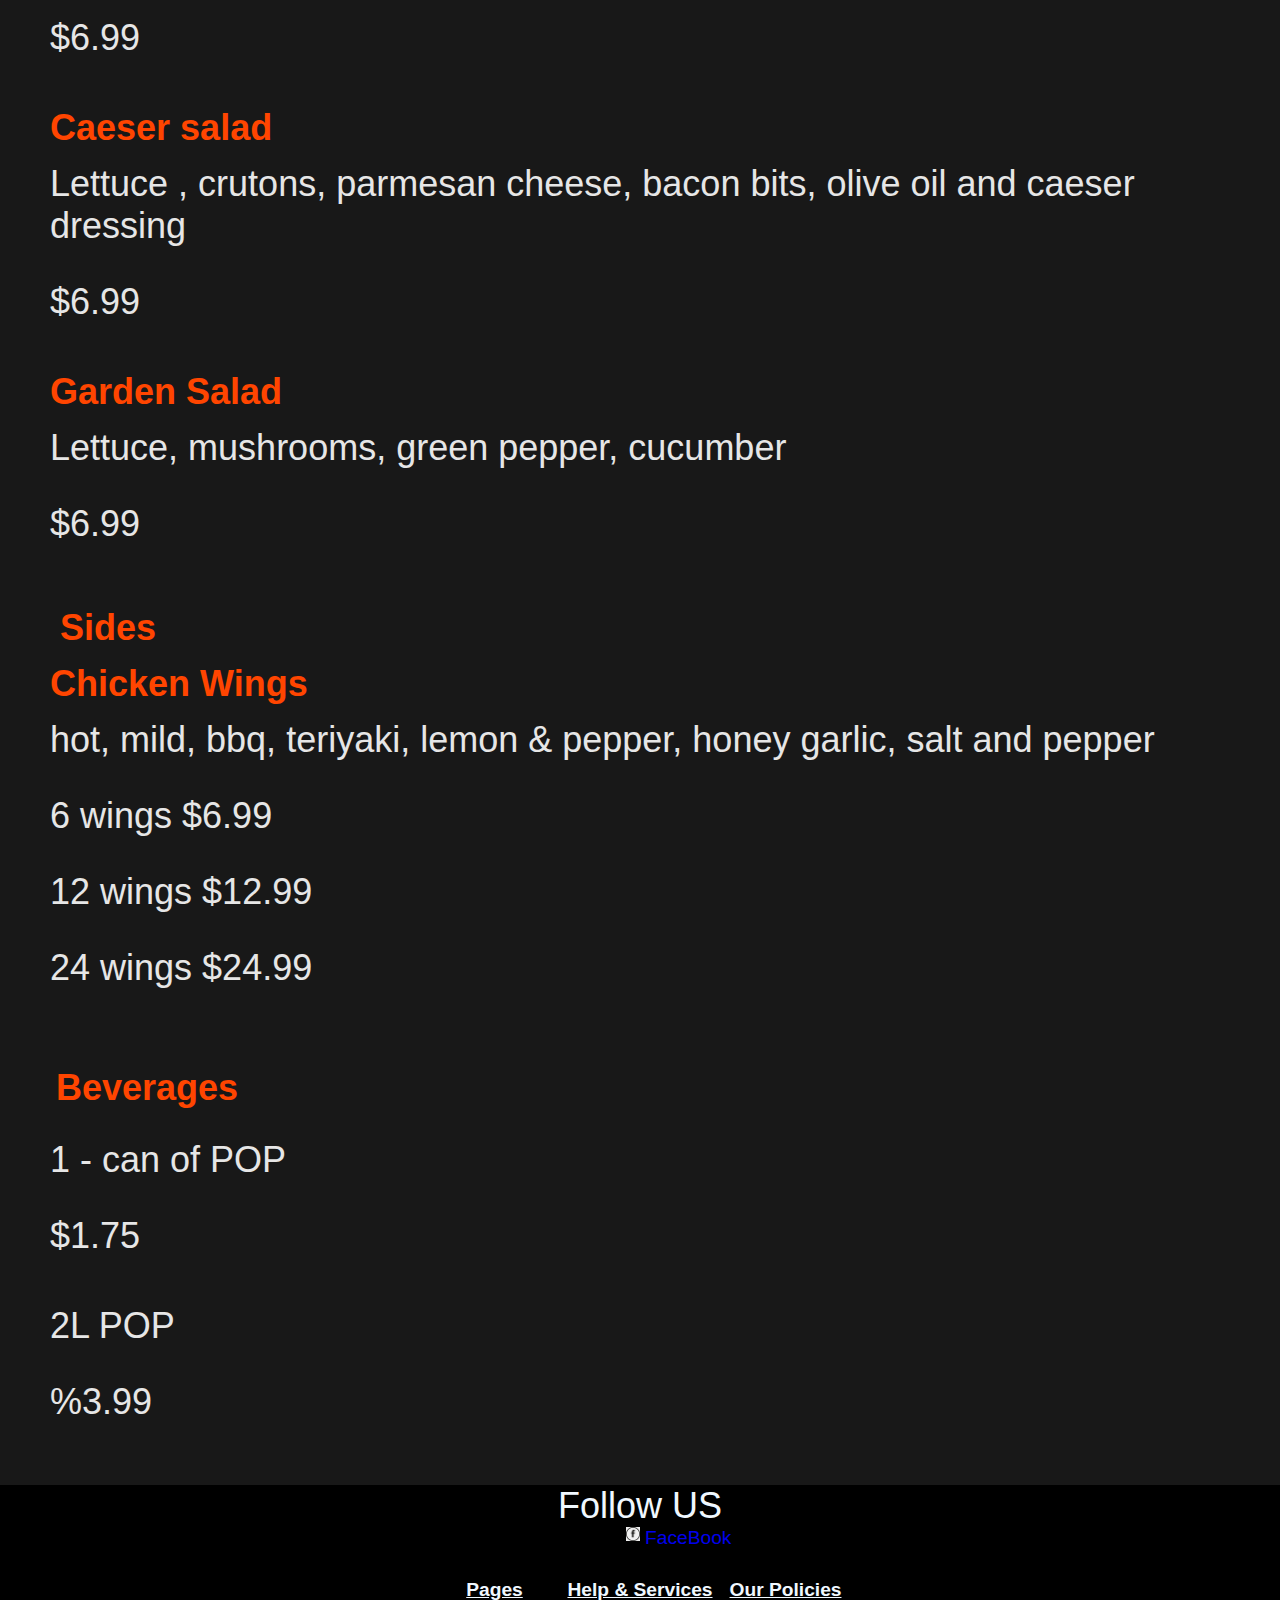
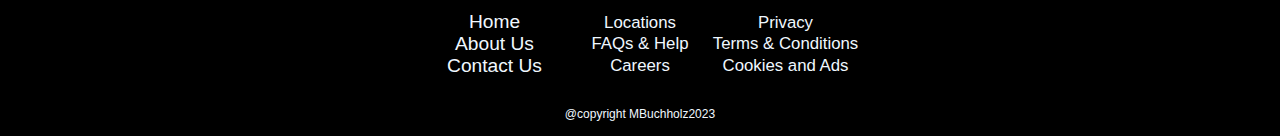
<file: pages/products.html>
<!DOCTYPE html>
<html lang="en">

<head>
    <meta charset="UTF-8">
    <meta http-equiv="X-UA-Compatible" content="IE=edge">
    <meta name="viewport" content="width=device-width, initial-scale=1.0">
    <title>Carmose pizza products</title>
    <link rel="stylesheet" href="/css/style.css">
    <meta name="author" content="Mark Buchholz">
    <meta name="keywords" content="pizza, camrose, tastey, good, best, alberta, canada, hours, pizza, wings, salads, garlic bread, cheesy bread, dipping sauce, menu, sizes, combos, specials">
    <meta name="description" content="The products page for camrose pizza unlimited">
    <meta name="og:Url" content="">
    <meta name="og:Description" content="The products or menu page for camrose pizza unlimited">
    <meta name="og:title" content="Products Camrose Pizza Unlimited">
    <meta name="og:img" content="https://scontent.fyxd2-1.fna.fbcdn.net/v/t39.30808-6/282113444_8244996725526277_8849531179681571148_n.jpg?stp=c0.43.522.272a_dst-jpg_p403x403&_nc_cat=111&ccb=1-7&_nc_sid=e3f864&_nc_ohc=-JDfx26cBUUAX-d1t50&_nc_ht=scontent.fyxd2-1.fna&oh=00_AfAYW4Muo6k0wJmnTuXPycDUoxlSAteGXgaUmhnP9ereWw&oe=6412247C">
    <meta name="og:type" content="article">
</head>

<body>
    <header id="topheader">
        <input type="radio" name="menu" id="menu_open" class="menu_radio_button">
        <input type="radio" name="menu" id="menu_close" class="menu_radio_button">
        <p id="logo">logo</p>
        <label for="menu_open">
            <img id="menu" src="/images/menu.svg" alt="menu img" class="hoverable">
        </label>
        <section id="mobile_menu">
            <div id="menu_header">
                <img id="menu" src="/images/menu.svg" alt="menu img">
                <label for="menu_close">
                    <img src="/images/exitmenu.jpg" alt="menu exit X" class="hoverable">
                </label>
            </div>
            <a href="/pages/about.html">About</a>
                <a href="/pages/contact.html">Contact</a>
                <a href="/index.html">Home</a>
        </section>
    </header>
    <main id="prod_main">

        <section id="specialties">
            <article id="pizzas_prod">
                <h4>Sizes</h3>
                    <p>10"</p>
                    <p>$13.99</p>
                    <p>12"</p>
                    <p>$15.99</p>
                    <p>14"</p>
                    <p>$18.99</p>
                    <p>16"</p>
                    <p>$21.99</p>
            </article>
            <article id="expanded_topings">
                <h4>Double Double</h4>
                <div>
                    <p>10" pizzas with 5 toppings</p>
                    <p>$24.99</p>
                </div>
                <div>
                    <p>12" pizzas with 5 toppings</p>
                    <p>$29.99</p>
                </div>
                <div>
                    <p>14" pizzas with 5 toppings</p>
                    <p>$35.99</p>
                </div>
                <div>
                    <p>16" pizzas with 5 toppings</p>
                    <p>$41.99</p>
                </div>
                <h4>Triple Triple</h4>
                <div>
                    <p>10" pizzas with 5 toppings</p>
                    <p>$35.99</p>
                </div>
                <div>
                    <p>12" pizzas with 5 toppings</p>
                    <p>$39.99</p>
                </div>
                <div>
                    <p>14" pizzas with 5 toppings</p>
                    <p>$50.99</p>
                </div>
                <div>
                    <p>16" pizzas with 5 toppings</p>
                    <p>$59.99</p>
                </div>
            </article>
        </section>

        <section id="top_type">
            <article id="toppings_prod">
                <h4>Toppings</h4>
                <p>pepperoni, ham, salami, donair meat, italian, sausage, bacon, beef, BBQ chicken, tandoori chicken ,
                    mushrooms, onions, green peppers, cooked tomatoes, fresh tomatoes, pineapple, black olives, green
                    olives, jalaoeno peppers, banana peppers, feta cheese.</p>
            </article>
            <article id="pizza_types">
                <h4>Pizzas</h4>
                <h6>House</h6>
                <p>pepperoni, mushrooms, ham, onions, green peppers, italian sausage, black olives, and cheese.</p>
                <h6>all meat pizza</h6>
                <p>pepperoni, ham, bacon, italian sausage, cheese</p>
                <h6>deluxe pizza</h6>
                <p>pepperoni, mushrooms, onions, green peppers, italian sausage, and cheese</p>
                <h6>Veggie</h6>
                <p>mushrooms, onions, green peppers, tomatoes, and cheese</p>
                <h6>Hawaiian Pizza</h6>
                <p>ham, pineapple, and cheese</p>
                <h6>Pepperoni Pizza</h6>
                <p>extra pepperoni, and cheese</p>
                <h6>Mexian Pizza</h6>
                <p>groud beef,onions, green peppers, black olives, hot peppers, and cheese</p>
                <h6>canadian pizza</h6>
                <p>pepperoni, mushrooms, bacon and cheese</p>
                <h6>greek pizza</h6>
                <p>ground beef, tomatoes, feta cheese, onions, green peppers, black olives, and cheese</p>
                <h6>donair pizza</h6>
                <p>donair meat, onions, sweet donair sauce, and cheese</p>
            </article>
        </section>

        <section id="combos_spec">
            <article id="Combos_art">
                <h4>Combos/Meals</h4>
                <div>
                    <p>12" pizzas with unlimited toppings</p>
                    <p>1 order of cheesy bread</p>
                    <p>or</p>
                    <p>10 - chicken wings</p>
                    <p>1 - 2L POP</p>
                </div>
                <div>
                    <p>choose from any specialty pizza</p>
                    <p>2 - 14" pizzas</p>
                    <p>12 chicken wings</p>
                    <P>1 - 2L POP</P>
                </div>
            </article>
            <article id="specialty_chick">
                <h4>Chicken Specialty Pizzas</h4>
                <h6>Chicken delight</h6>
                <p>BBQ chicken, onions, tandoori chicken, jalapeno peppers, and cheese</p>
                <h6>BBQ chicken pizza</h6>
                <p>BBQ chicken, bbq sauce, onions, and cheese</p>
                <h6>Chicken deluxe pizza</h6>
                <p>chicken, mushrooms, onions, green peppers, and cheese</p>
                <h6>gluten free pizza</h6>
                <p>only available in 10" size with any number of toppings!</p>
            </article>
            <article id="salads">
                <h2>Salads</h2>
                <div>
                    <h4>Greek Salad</h4>
                    <p>Romaine Lettuce, cucumber carrots, tomatoes, red onion, black olives, feta cheese with greek feta
                        sauce</p>
                    <p>$6.99</p>
                </div>
                <div>
                    <h4>Caeser salad</h4>
                    <p>Lettuce , crutons, parmesan cheese, bacon bits, olive oil and caeser dressing</p>
                    <p>$6.99</p>
                </div>
                <div>
                    <h4>Garden Salad</h4>
                    <p>Lettuce, mushrooms, green pepper, cucumber</p>
                    <p>$6.99</p>
                </div>
            </article>
            <article id="wings">
                <h2>Sides</h2>
                <div>
                    <h4>Chicken Wings</h4>
                    <p>hot, mild, bbq, teriyaki, lemon & pepper, honey garlic, salt and pepper</p>
                    <p>6 wings $6.99</p>
                    <p>12 wings $12.99</p>
                    <p>24 wings $24.99</p>
                </div>
            </article>
            <article id="bevies">
                <h4>Beverages</h4>
                <div>
                    <p>1 - can of POP</p>
                    <P>$1.75</P>
                </div>
                <div>
                    <p>2L POP</p>
                    <p>%3.99</p>
                </div>
            </article>
        </section>
    </main>
    <footer>
        <section id="media_linkslogos">
            <p>Follow US</p>
            <div class="media_footer">
                <img id="facebook" src="/images/facebook.png">
                <a href="https://www.facebook.com/camerose.piza/">FaceBook</a>
            </div>
        </section>
        <section id="footer_info">
            <div class="pages_foot">
                <h5>Pages</h5>
                <a href="/index.html"> Home</a>
                <a href="/pages/about.html">About Us</a>
                <a href="/pages/contact.html">Contact Us</a>
            </div>
            <div class="services">
                <h5>Help & Services</h5>
                <p>Locations</p>
                <p>FAQs & Help</p>
                <p>Careers</p>
            </div>
            <div class="policies">
                <h5>Our Policies</h5>
                <P>Privacy</P>
                <p>Terms & Conditions</p>
                <p>Cookies and Ads</p>
            </div>
        </section>
        <section id="otherfooter_info">
            @copyright MBuchholz2023
        </section>
    </footer>
</body>

</html>
</file>
<file: css/style.css>
#topheader {
  display: grid;
  place-items: center;
  grid-template-columns: 1fr 1fr;
  margin-bottom: 40px;
}
#topheader > p {
  font-size: 2rem;
  justify-self: start;
  padding-left: 70px;
}

#mobile_header {
  min-height: 20vh;
  width: 20%;
  display: grid;
  place-items: center;
  grid-auto-flow: column;
}

#mobile_header img {
  width: 40px;
  height: 40px;
}

.menu_radio_button {
  display: none;
}

#mobile_menu {
  display: none;
  position: absolute;
  top: 0px;
  left: 0px;
  z-index: -1;
  display: grid;
  place-items: center;
  grid-template-rows: 20vh;
  width: 30%;
  height: 100%;
  background-color: orangered;
  color: rgb(0, 0, 0);
  visibility: hidden;
  transition: all ease-in-out 0.33s;
  transform: scale(0);
}
#mobile_menu > a {
  font-size: 1.5rem;
  text-decoration: none;
  color: black;
}

#menu_open:checked ~ #mobile_menu {
  visibility: visible;
  transform: scale(1);
  z-index: 10;
}

#menu_header {
  display: grid;
  place-items: center;
  width: 100%;
  grid-auto-flow: column;
  height: 20vh;
}

.hoverable {
  transition: all 0.3s ease-in-out;
  filter: drop-shadow(0px 0px 0px black);
}

.hoverable:hover {
  cursor: pointer;
  filter: drop-shadow(3px 3px 6px gray);
}

body {
  display: grid;
  align-items: start;
  min-height: 80vh;
}

#welcome {
  display: grid;
  margin-left: 20px;
}
#welcome > * {
  padding-bottom: 22px;
}
#welcome > #info_par > h6 {
  font-size: 1.5rem;
  padding-bottom: 20px;
}
#welcome > #info_par > h2 {
  font-size: 1.9rem;
  padding-bottom: 20px;
}
#welcome > #info_par > #phone_number {
  display: grid;
  grid-template-columns: 10% 90%;
  place-items: center;
  justify-items: start;
  padding-bottom: 20px;
}
#welcome > #info_par > #ping_loc {
  display: grid;
  grid-template-columns: 10% 90%;
  place-items: center;
  justify-items: start;
}
#welcome > #links {
  place-items: center;
  display: grid;
  grid-template-columns: 1fr 1fr 1fr;
}
#welcome > #links > a {
  text-decoration: none;
  color: rgb(0, 0, 0);
  border-style: solid;
  border-width: 1.5px;
  border-radius: 20px;
  padding: 10px;
}

#tbd_img {
  display: grid;
  place-items: center;
}
#tbd_img > #filler_img {
  border-radius: 30px;
  width: 80%;
  height: 350px;
  object-fit: cover;
  align-self: self-start;
}

#more_inf {
  display: grid;
  font-size: 0.7rem;
  text-align: center;
}

#pizzamenu_header {
  display: grid;
  background-color: rgb(0, 0, 0);
  place-items: center;
}
#pizzamenu_header img {
  width: 100%;
  height: 350px;
}
#pizzamenu_header > #menu_name {
  transform: translate(0px, -5px);
  font-size: 2rem;
  color: rgb(255, 255, 255);
}

#pizza_menu {
  display: grid;
  background-color: black;
  width: 100%;
  place-items: center;
}
#pizza_menu * {
  margin: 15px;
  margin-left: 40px;
  margin-right: 40px;
  min-height: 40%;
}
#pizza_menu > #fullpic_piz {
  height: 300px;
  width: 100%;
  margin-top: 40px;
  object-fit: cover;
}
#pizza_menu > article {
  background-color: aliceblue;
  display: grid;
  text-align: left;
  animation: pizza_special ease-in 3000ms repeat;
}
#pizza_menu > article > img {
  width: 350px;
  height: 250px;
  padding-top: 10px;
  object-fit: cover;
}

.can_piz {
  animation: pizza_special ease-in 10s repeat;
}

.BBQ_Ch {
  animation: pizza_special ease-in 20s repeat;
}

.Veg_Piz {
  animation: pizza_special ease-in 30s repeat;
}

.Meat_Piz {
  animation: pizza_special ease-in 40s repeat;
}

@keyframes pizza_special {
  0% {
    background-color: black;
  }
  8% {
    background-color: rgb(44, 44, 44);
  }
  16% {
    background-color: rgb(134, 134, 134);
  }
  22% {
    background-color: rgb(199, 199, 199);
  }
  28% {
    background-color: rgb(255, 255, 255);
  }
  34% {
    background-color: rgb(44, 44, 44);
  }
  40% {
    background-color: rgb(134, 134, 134);
  }
  46% {
    background-color: rgb(199, 199, 199);
  }
  52% {
    background-color: rgb(255, 255, 255);
  }
  58% {
    background-color: rgb(44, 44, 44);
  }
  64% {
    background-color: rgb(134, 134, 134);
  }
  70% {
    background-color: rgb(199, 199, 199);
  }
  76% {
    background-color: rgb(255, 255, 255);
  }
  82% {
    background-color: rgb(44, 44, 44);
  }
  88% {
    background-color: rgb(134, 134, 134);
  }
  94% {
    background-color: rgb(199, 199, 199);
  }
  100% {
    background-color: rgb(255, 255, 255);
  }
}
#allmeat {
  display: grid;
  padding-bottom: 80px;
}

#specialties {
  display: grid;
  background-color: rgb(24, 24, 24);
  color: aliceblue;
}
#specialties > article > h2 {
  color: rgb(226, 67, 4);
  padding: 16px;
}

#salads > div * {
  font-size: 1.5rem;
  margin-bottom: 14px;
  margin-left: 10px;
}
#salads > div > p {
  color: rgb(99, 99, 99);
  padding-bottom: 20px;
}

#wings > div * {
  font-size: 1.5rem;
  margin-bottom: 14px;
  margin-left: 10px;
}
#wings > div > p {
  color: rgb(99, 99, 99);
  padding-bottom: 20px;
}

#Great_Pizza {
  display: grid;
  background-color: rgb(228, 53, 0);
  color: white;
}
#Great_Pizza * {
  padding-bottom: 20px;
}
#Great_Pizza > #gp_para {
  transform: translate(0px, -150px);
  display: grid;
  background-color: aliceblue;
  color: black;
  place-items: center;
  margin: 40px;
  font-size: 1.5rem;
  padding: 20px;
}
#Great_Pizza > #gp_para > p {
  font-size: 1.2rem;
  text-align: center;
}

#menu_main {
  display: grid;
}
#menu_main > #pizza_sizes {
  display: grid;
  margin-left: 20px;
  font-size: 1.5rem;
  transform: translate(0px, -150px);
  grid-template-columns: 1fr 1fr;
}
#menu_main > #Specialty {
  margin-left: 20px;
  font-size: 1.5rem;
  transform: translate(0px, -150px);
}
#menu_main > #Specialty > p {
  color: rgb(153, 151, 151);
}
#menu_main > #Specialty > h2 {
  text-decoration: underline;
  color: black;
}
#menu_main > #menusizes_title {
  margin-left: 20px;
  transform: translate(0px, -150px);
  text-decoration: underline;
  color: black;
  font-size: 2rem;
}

#gp_background {
  background-image: url(/images/gp_background.jpeg);
  height: 200px;
}

#story_sec {
  display: grid;
  margin-left: 20px;
  place-items: center;
  text-align: center;
}
#story_sec * {
  padding: 20px;
}

#aboutus_img {
  height: 400px;
  width: 400px;
  border-radius: 50px;
  object-fit: cover;
}

#information {
  display: grid;
  place-items: center;
  text-align: center;
  margin-top: 20px;
  background-image: url(/images/pizzasign.jpeg);
}
#information * {
  padding: 10px;
  margin-top: 30px;
  font-size: 1.5rem;
  display: grid;
  margin-left: 20px;
  margin-bottom: 20px;
  background-color: aliceblue;
  width: 80%;
}
#information > article {
  height: 82%;
}
#information > article > p {
  font-size: 0.92rem;
}

@media screen and (min-width: 750px) {
  * {
    font-size: 1.5rem;
  }
  #tbd_img > #filler_img {
    height: 600px;
  }
  #filler_img {
    height: 450px;
  }
  #fullpic_piz {
    height: 800px;
  }
  #pizza_menu {
    grid-template-columns: 1fr 1fr;
  }
  #specialties {
    grid-template-columns: 1fr 1fr;
  }
  #pizza_sizes {
    display: grid;
    grid-template-columns: 1fr 1fr 1fr 1fr;
  }
  #story_sec {
    grid-template-columns: 1fr 1fr;
  }
  #information {
    grid-template-columns: 1fr 1fr 1fr;
  }
}
@media screen and (min-width: 1000px) {
  header {
    grid-template-columns: 1fr 1fr;
  }
  #welcome {
    grid-template-columns: 1fr 1fr;
    height: 900px;
  }
  #info_par * {
    margin-bottom: 40px;
  }
}
footer {
  display: grid;
  background-color: rgb(0, 0, 0);
  text-align: center;
  place-items: center;
  min-height: 10vh;
  color: aliceblue;
}

#media_linkslogo {
  display: grid;
  place-items: center;
}

.media_footer {
  display: grid;
  grid-template-columns: 1fr 1fr;
}
.media_footer > a {
  text-decoration: none;
  font-size: 0.8rem;
  justify-self: start;
  padding-left: 5px;
}
.media_footer img {
  width: 14px;
  height: 14px;
  justify-self: end;
}

#footer_info {
  display: grid;
  grid-template-columns: 1fr 1fr 1fr;
  margin-top: 30px;
  margin-bottom: 30px;
}

#otherfooter_info {
  display: grid;
  place-items: center;
  margin-bottom: 15px;
}

.pages_foot {
  display: grid;
}
.pages_foot > h5 {
  font-size: 0.8rem;
  padding-bottom: 10px;
  text-decoration: underline;
}
.pages_foot > p {
  font-size: 0.7rem;
}
.pages_foot > a {
  text-decoration: none;
  color: aliceblue;
  font-size: 0.8rem;
}

.services {
  display: grid;
}
.services > h5 {
  font-size: 0.8rem;
  padding-bottom: 10px;
  text-decoration: underline;
}
.services > p {
  font-size: 0.7rem;
}
.services > a {
  text-decoration: none;
  color: aliceblue;
  font-size: 0.8rem;
}

.policies {
  display: grid;
}
.policies > h5 {
  font-size: 0.8rem;
  padding-bottom: 10px;
  text-decoration: underline;
}
.policies > p {
  font-size: 0.7rem;
}
.policies > a {
  text-decoration: none;
  color: aliceblue;
  font-size: 0.8rem;
}

#otherfooter_info {
  font-size: 0.5rem;
}

#aboutus_main {
  display: grid;
  min-height: 80vh;
}
#aboutus_main > * {
  margin-bottom: 20px;
}
#aboutus_main > section {
  display: grid;
  place-items: center;
  text-align: center;
  background-color: rgb(255, 255, 255);
}

#about_text {
  display: grid;
}
#about_text > * {
  padding-bottom: 30px;
}

#aboutus_header {
  margin-bottom: 10px;
}

#links {
  place-items: center;
  display: grid;
  grid-template-columns: 1fr 1fr 1fr;
}
#links > a {
  text-decoration: none;
  color: rgb(0, 0, 0);
  border-style: solid;
  border-width: 1.5px;
  border-radius: 20px;
  padding: 10px;
}

#staff_img > img {
  height: 300px;
  width: 75%;
  margin-bottom: 20px;
}

iframe {
  margin-bottom: 20px;
}

#conpage {
  display: grid;
  min-height: 80vh;
  text-align: center;
}
#conpage > div {
  display: grid;
  grid-template-columns: 10% 90%;
  place-items: center;
}

#personal_info {
  display: grid;
  border-radius: 5px;
  background-color: #f2f2f2;
  padding: 20px;
}
#personal_info > p {
  text-decoration: none;
  color: rgb(0, 0, 0);
  border-style: solid;
  border-width: 1.5px;
  border-radius: 20px;
  padding: 10px;
}

#contact_hours {
  display: grid;
  margin-top: 30px;
  margin-bottom: 30px;
}
#contact_hours > p {
  line-height: 40px;
}

#google_maps {
  display: grid;
  place-items: center;
}
#google_maps > iframe {
  width: 300px;
  height: 300px;
  align-self: center;
  justify-self: center;
}

#hours_contact {
  background-color: #ffffff;
  border-color: black;
  border-style: solid;
  border-radius: 4px;
  font-size: 16px;
  padding: 15px;
  margin: 5px;
}

input[type=text], select {
  width: 100%;
  padding: 12px 20px;
  margin: 8px 0;
  display: inline-block;
  border: 1px solid #ccc;
  border-radius: 4px;
  box-sizing: border-box;
}

input[type=submit] {
  width: 100%;
  background-color: #4CAF50;
  color: white;
  padding: 14px 20px;
  margin: 8px 0;
  border: none;
  border-radius: 4px;
  cursor: pointer;
}

input[type=submit]:hover {
  background-color: #45a049;
}

#prod_header {
  margin-bottom: 10px;
}

#prod_main {
  display: grid;
  min-height: 80vh;
}

#top_type {
  display: grid;
  padding-left: 10px;
  background-color: rgb(24, 24, 24);
}
#top_type > h4 {
  color: aliceblue;
  padding: 16px;
}
#top_type * {
  font-size: 1.5rem;
  margin-bottom: 14px;
  margin-left: 10px;
}
#top_type > p {
  color: rgb(230, 230, 230);
  padding-bottom: 20px;
}

#combos_spec {
  display: grid;
  padding-left: 10px;
  background-color: rgb(24, 24, 24);
}
#combos_spec > h4 {
  color: white;
  padding: 16px;
}
#combos_spec > h2 {
  color: orangered;
}
#combos_spec * {
  font-size: 1.5rem;
  margin-bottom: 14px;
  margin-left: 10px;
}
#combos_spec > p {
  color: rgb(230, 230, 230);
  padding-bottom: 20px;
}

#links {
  place-items: center;
  display: grid;
  grid-template-columns: 1fr 1fr 1fr;
  background-color: rgb(24, 24, 24);
}
#links > a {
  text-decoration: none;
  color: rgb(20, 20, 20);
  border-style: solid;
  border-width: 1.5px;
  border-radius: 20px;
  padding: 10px;
  background-color: white;
}

#pizzas_prod {
  display: grid;
  margin-left: 20px;
}
#pizzas_prod > h4 {
  color: orangered;
  padding: 16px;
}
#pizzas_prod * {
  font-size: 1.5rem;
  margin-bottom: 14px;
  margin-left: 10px;
}
#pizzas_prod > p {
  color: rgb(230, 230, 230);
  padding-bottom: 20px;
}

#expanded_topings {
  display: grid;
  margin-left: 20px;
}
#expanded_topings > h4 {
  color: orangered;
  padding: 16px;
}
#expanded_topings > div * {
  font-size: 1.5rem;
  margin-bottom: 14px;
  margin-left: 10px;
}
#expanded_topings > div > p {
  color: rgb(230, 230, 230);
  padding-bottom: 20px;
}

#top_type {
  display: grid;
  background-color: rgb(24, 24, 24);
}

#toppings_prod {
  display: grid;
  margin-left: 20px;
}
#toppings_prod > h4 {
  color: orangered;
  padding: 16px;
}
#toppings_prod * {
  font-size: 1.5rem;
  margin-bottom: 14px;
  margin-left: 10px;
}
#toppings_prod > p {
  color: rgb(230, 230, 230);
  padding-bottom: 20px;
}

#pizza_types {
  display: grid;
  margin-left: 20px;
}
#pizza_types > h4 {
  color: orangered;
  padding: 16px;
}
#pizza_types > h6 {
  font-size: 1.2rem;
  color: orangered;
}
#pizza_types * {
  font-size: 1.5rem;
  margin-bottom: 14px;
}
#pizza_types > p {
  color: rgb(230, 230, 230);
  padding-bottom: 20px;
}

#tcombos_art {
  display: grid;
  margin-left: 20px;
}
#tcombos_art > h4 {
  color: orangered;
  padding: 16px;
}
#tcombos_art > div * {
  font-size: 1.5rem;
  margin-bottom: 14px;
}
#tcombos_art > div > p {
  color: rgb(230, 230, 230);
  padding-bottom: 20px;
}

#Combos_art {
  display: grid;
  margin-left: 20px;
}
#Combos_art > h4 {
  color: orangered;
  padding: 16px;
}
#Combos_art > div * {
  font-size: 1.5rem;
  margin-bottom: 14px;
}
#Combos_art > div > p {
  color: rgb(230, 230, 230);
  padding-bottom: 20px;
}

#specialty_chick {
  display: grid;
  margin-left: 20px;
}
#specialty_chick > h4 {
  color: orangered;
  padding: 16px;
}
#specialty_chick > h6 {
  color: orangered;
  font-size: 1.2rem;
}
#specialty_chick * {
  font-size: 1.5rem;
  margin-bottom: 14px;
}
#specialty_chick > p {
  color: rgb(230, 230, 230);
  padding-bottom: 20px;
}

#salads {
  display: grid;
  margin-left: 20px;
}
#salads > h2 {
  color: orangered;
  padding-left: 20px;
}
#salads > div * {
  font-size: 1.5rem;
  margin-bottom: 14px;
}
#salads > div > p {
  color: rgb(230, 230, 230);
  padding-bottom: 20px;
}
#salads > div > h4 {
  color: orangered;
}

#wings {
  display: grid;
  margin-left: 20px;
}
#wings > h2 {
  color: orangered;
  padding-left: 20px;
}
#wings > div * {
  font-size: 1.5rem;
  margin-bottom: 14px;
}
#wings > div > p {
  color: rgb(230, 230, 230);
  padding-bottom: 20px;
}
#wings > div > h4 {
  color: orangered;
}

#bevies {
  display: grid;
  margin-left: 20px;
}
#bevies > h4 {
  color: orangered;
  padding: 16px;
}
#bevies > div * {
  font-size: 1.5rem;
  margin-bottom: 14px;
}
#bevies > div > p {
  color: rgb(230, 230, 230);
  padding-bottom: 20px;
}

* {
  font-family: Verdana, Geneva, Tahoma, sans-serif;
  padding: 0;
  margin: 0;
}

img {
  height: 30px;
  width: 30px;
  object-fit: cover;
  background-color: aliceblue;
}

/*# sourceMappingURL=style.css.map */
</file>
